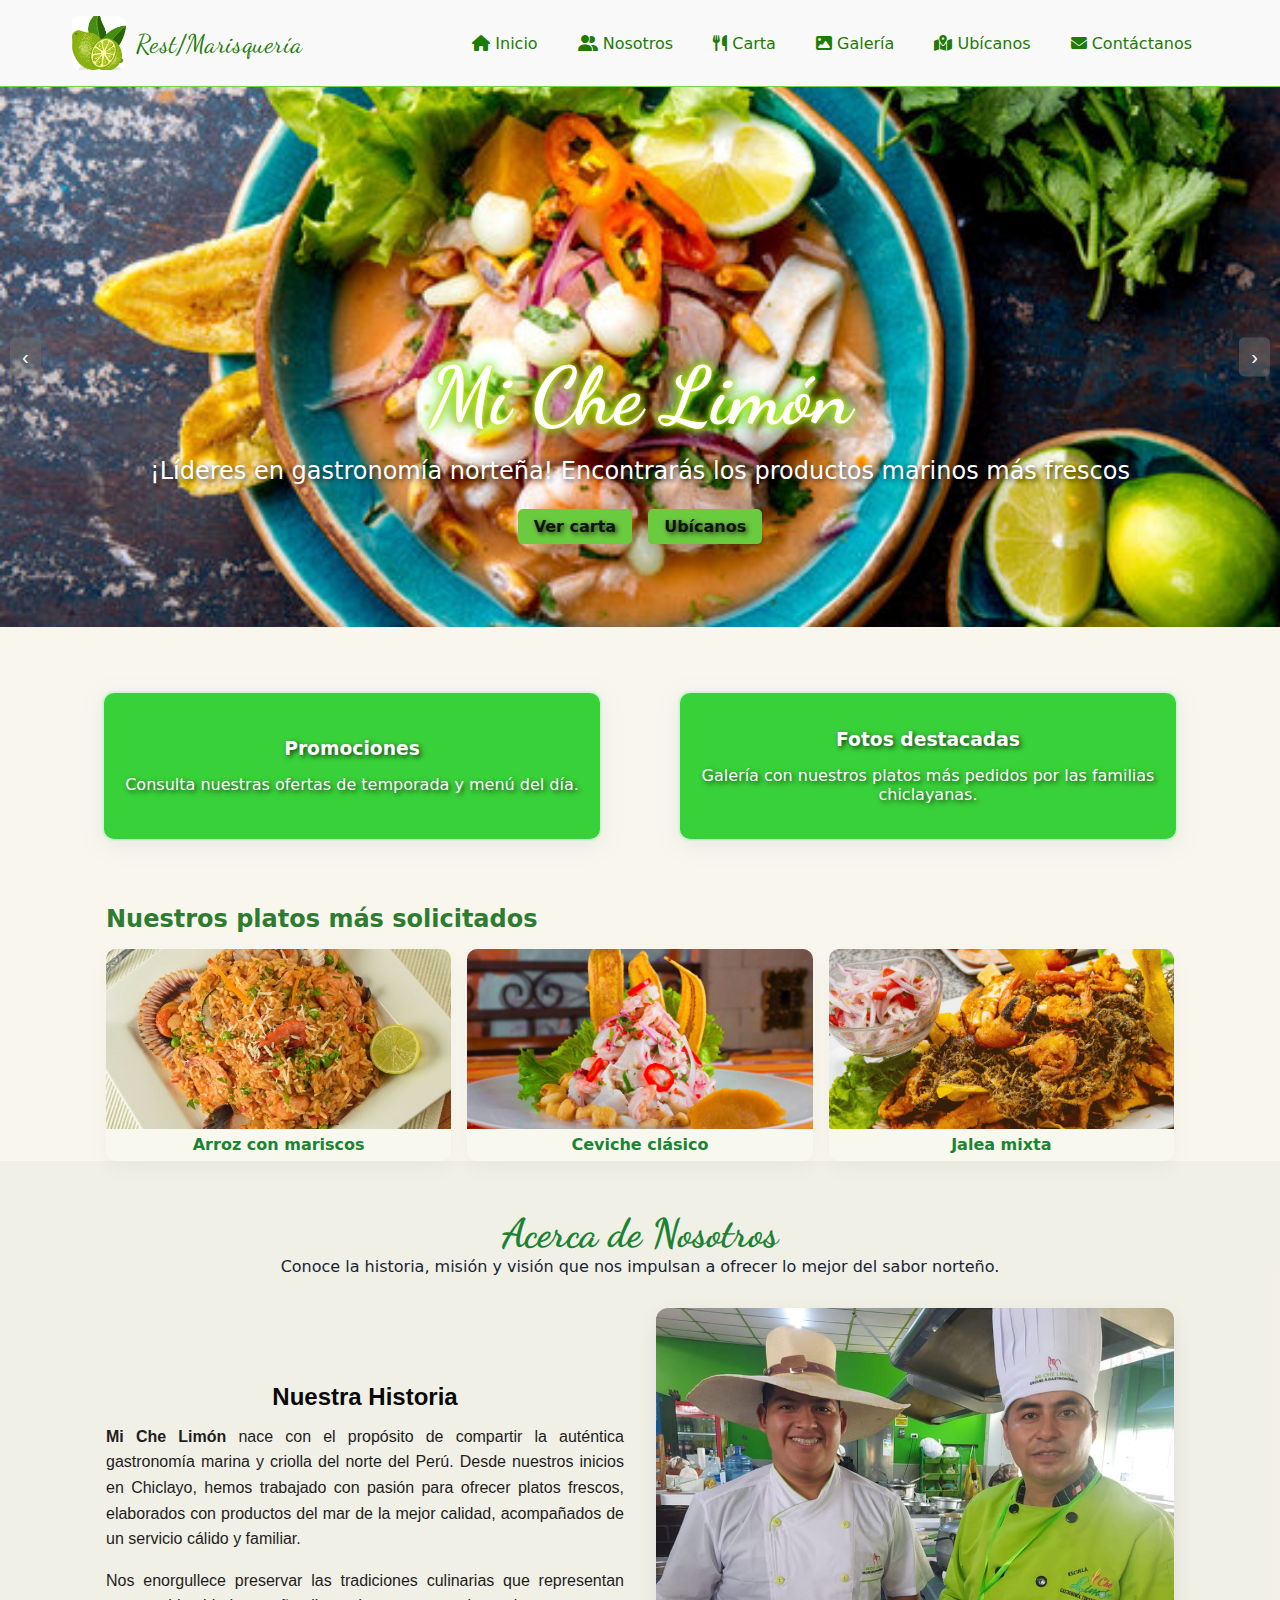
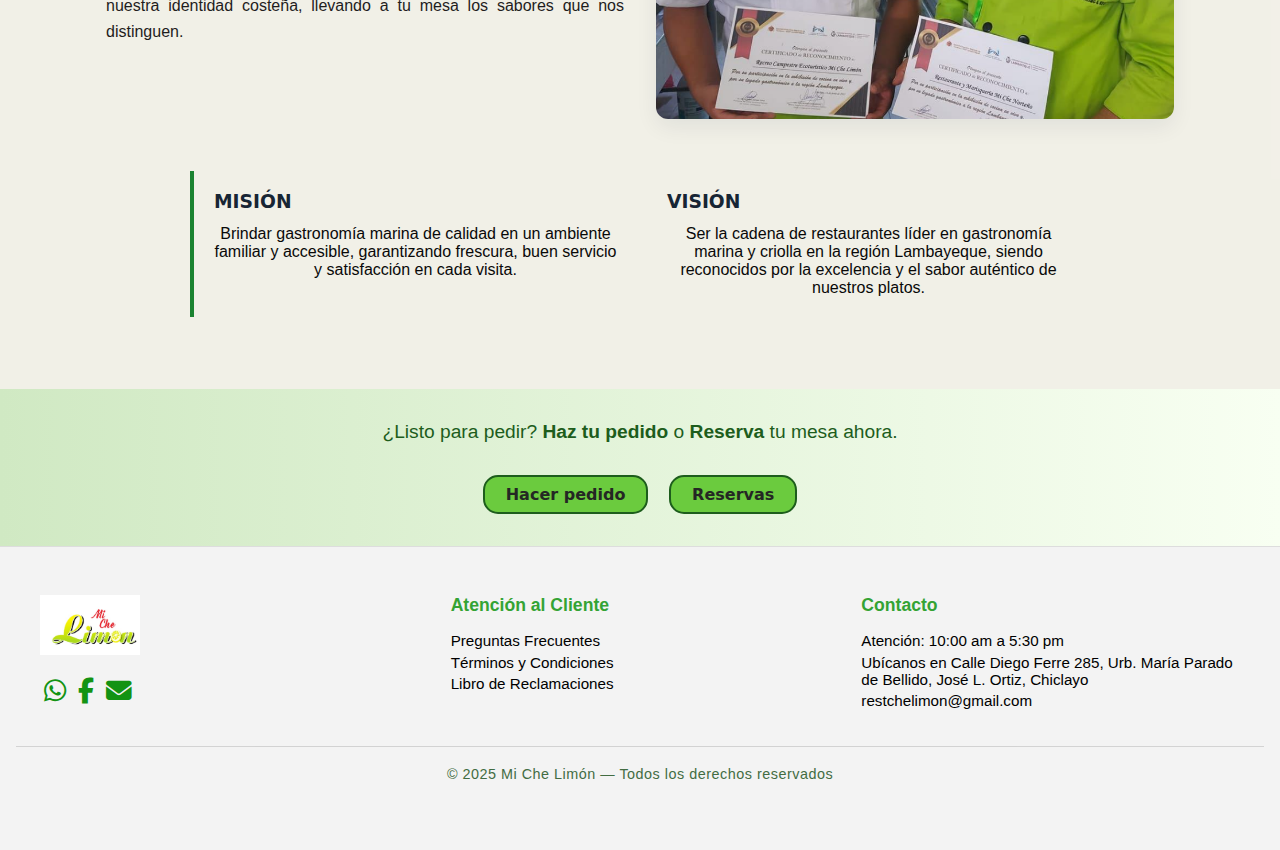
<file: index.html>
<!doctype html>
<html lang="es">
<head>
  <meta charset="utf-8" />
  <meta name="viewport" content="width=device-width,initial-scale=1" />
  <title>Mi Che Limón - Inicio</title>
  <link href="https://fonts.googleapis.com/css2?family=Dancing+Script&display=swap" rel="stylesheet">
  <link rel="stylesheet" href="https://cdnjs.cloudflare.com/ajax/libs/font-awesome/6.5.0/css/all.min.css">
  <link rel="stylesheet" href="style_index.css">
  <link rel="stylesheet" href="nav.css">

</head>
<body>
  <header class="site-header">
    <div class="container header-inner">
      <div class="brand-wrap">
        <a href="index.html" class="brand">
          <img src="img/logo.png" alt="Mi Che Limón logo" class="logo">
          <span class="brand-name">Rest/Marisquería</span>
        </a>
      </div>

      <button class="menu-toggle" id="menuToggle" aria-label="Abrir menú" aria-expanded="false">
      <i class="fa-solid fa-bars"></i>
    </button>

      <nav class="main-nav" id="mainNav">
        <a href="index.html"><i class="fa-solid fa-house"></i> Inicio</a>
        <a href="#nosotros"><i class="fa-solid fa-user-group"></i> Nosotros</a>
        <a href="carta.html"><i class="fa-solid fa-utensils"></i> Carta</a>
        <a href="galeria.html"><i class="fa-solid fa-image"></i> Galería</a>
        <a href="ubicanos.html"><i class="fa-solid fa-map-location-dot"></i> Ubícanos</a>
        <a href="contacto.html"><i class="fa-solid fa-envelope"></i> Contáctanos</a>
      </nav>
    </div>
  </header>

  <main>
    <section class="hero-banner">
    <div class="carousel-info">
    <h1>Mi Che Limón</h1>
    <p>¡Líderes en gastronomía norteña! Encontrarás los productos marinos más frescos</p>

    <div class="info-buttons">
      <a href="carta.html" class="btn">Ver carta</a>
      <a href="ubicanos.html" class="btn">Ubícanos</a>
    </div>
  </div>

  <div class="carrusel">
    <img class="slide active" src="img/hero1.webp">
    <img class="slide" src="img/carrusel2.webp.jpg">
    <img class="slide" src="img/carrusel3.jpg">

    <button class="boton-prev">‹</button>
    <button class="boton-next">›</button>
</div>
</section>


   <section class="features">
  <a href="promociones.html" class="card-link">
    <article class="feature-card">
      <h3>Promociones</h3>
      <p>Consulta nuestras ofertas de temporada y menú del día.</p>
    </article>
  </a>

  <a href="fotos_destacadas.html" class="card-link">
    <article class="feature-card">
      <h3>Fotos destacadas</h3>
      <p>Galería con nuestros platos más pedidos por las familias chiclayanas.</p>
    </article>
  </a>
</section>


    <section class="gallery-preview container">
  <h2>Nuestros platos más solicitados</h2>
  <div class="grid-3">
    <article class="card">
      <img src="img/arrozmariscos.jpg" alt="Plato 1">
      <h4>Arroz con mariscos</h4>
    </article>
    <article class="card">
      <img src="img/plato2.jpg" alt="Plato 2">
      <h4>Ceviche clásico</h4>
    </article>
    <article class="card">
      <img src="img/foto11.jpg" alt="Plato 3">
      <h4>Jalea mixta</h4>
    </article>
  </div>
</section>

<section id="nosotros" class="about-hero">
  <h1>Acerca de Nosotros</h1>
  <p1>Conoce la historia, misión y visión que nos impulsan a ofrecer lo mejor del sabor norteño.</p1>

  <section class="about-content container">
    <div class="about-grid">
      <div class="about-text">
        <h2>Nuestra Historia</h2>
        <p>
          <strong>Mi Che Limón</strong> nace con el propósito de compartir la auténtica gastronomía marina y criolla del norte del Perú.
          Desde nuestros inicios en Chiclayo, hemos trabajado con pasión para ofrecer platos frescos, elaborados con productos del mar
          de la mejor calidad, acompañados de un servicio cálido y familiar.
        </p>
        <p>
          Nos enorgullece preservar las tradiciones culinarias que representan nuestra identidad costeña, llevando a tu mesa
          los sabores que nos distinguen.
        </p>
      </div>
      <div class="about-img">
        <img src="img/historia2.jpg.png" alt="Mi Che Limón">
      </div>
    </div>
  </section>

  <section class="mision-vision">
    <div class="mision">
      <h3>MISIÓN</h3>
      <p>
        Brindar gastronomía marina de calidad en un ambiente familiar y accesible, garantizando frescura, buen servicio y satisfacción en cada visita.
      </p>
    </div>
    <div class="vision">
      <h3>VISIÓN</h3>
      <p>
        Ser la cadena de restaurantes líder en gastronomía marina y criolla en la región Lambayeque, siendo reconocidos por la excelencia y el sabor auténtico de nuestros platos.
      </p>
    </div>
  </section>
</section>

    <section class="cta-strip">
      <div class="container cta-inner">
        <p>¿Listo para pedir? <strong>Haz tu pedido</strong> o <strong>Reserva</strong> tu mesa ahora.</p>
        <div>
          <a href="carta.html" class="btn small btn-outline">Hacer pedido</a>
          <a href="formulario_reservas.html" class="btn small btn-outline">Reservas</a>
        </div>
      </div>
    </section>


  </main>

   <footer class="simple-footer">
  <div class="footer-grid">

    <div class="footer-col">
      <img src="img/logo2.jpg" alt="Mi Che Limón logo" class="col-logo">

      <div class="footer-social">
        <a href="https://api.whatsapp.com/send?phone=51902588583" class="social-icon"><i class="fab fa-whatsapp"></i></a>
        <a href="https://www.facebook.com/RestMicheLimon/" class="social-icon"><i class="fab fa-facebook-f"></i></a>
        <a href="mailto:restchelimon@gmail.com" class="social-icon"><i class="fas fa-envelope"></i></a>
      </div>
    </div>

    <div class="footer-col">
      <p class="footer-item-title">Atención al Cliente</p>
      <a href="preguntas.html" class="footer-item">Preguntas Frecuentes</a>
      <a href="terminos.html" class="footer-item">Términos y Condiciones</a>
      <a href="libro_reclamaciones.html" class="footer-item">Libro de Reclamaciones</a>
    </div>


    <div class="footer-col">
      <p class="footer-item-title">Contacto</p>
      <p class="footer-item">Atención: 10:00 am a 5:30 pm</p>
      <p class="footer-item">Ubícanos en Calle Diego Ferre 285, Urb. María Parado de Bellido, José L. Ortiz, Chiclayo</p>
      <p class="footer-item">restchelimon@gmail.com</p>
    </div>

  </div>

  <div class="footer-bottom">
    © 2025 Mi Che Limón — Todos los derechos reservados
  </div>

   <script src="main.js"></script>
</footer>


   </main>
</body>
</html>
</file>
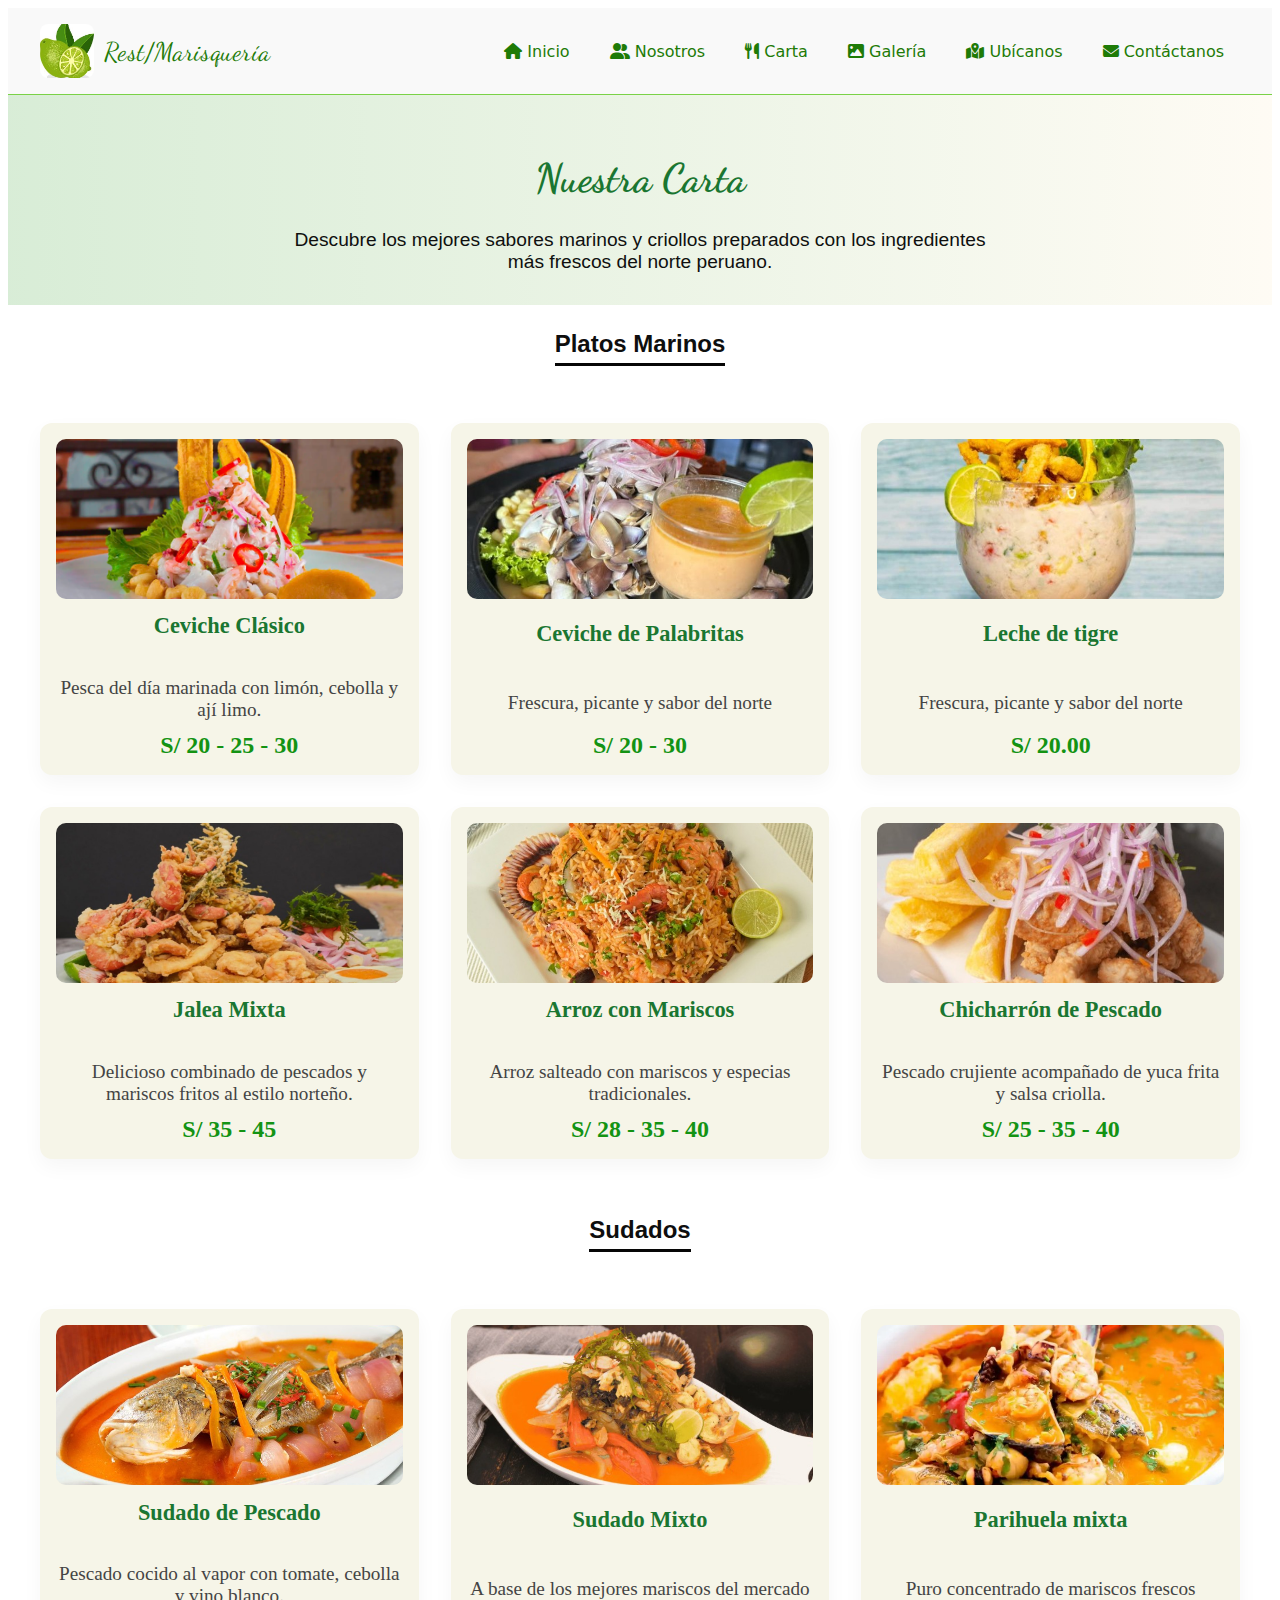
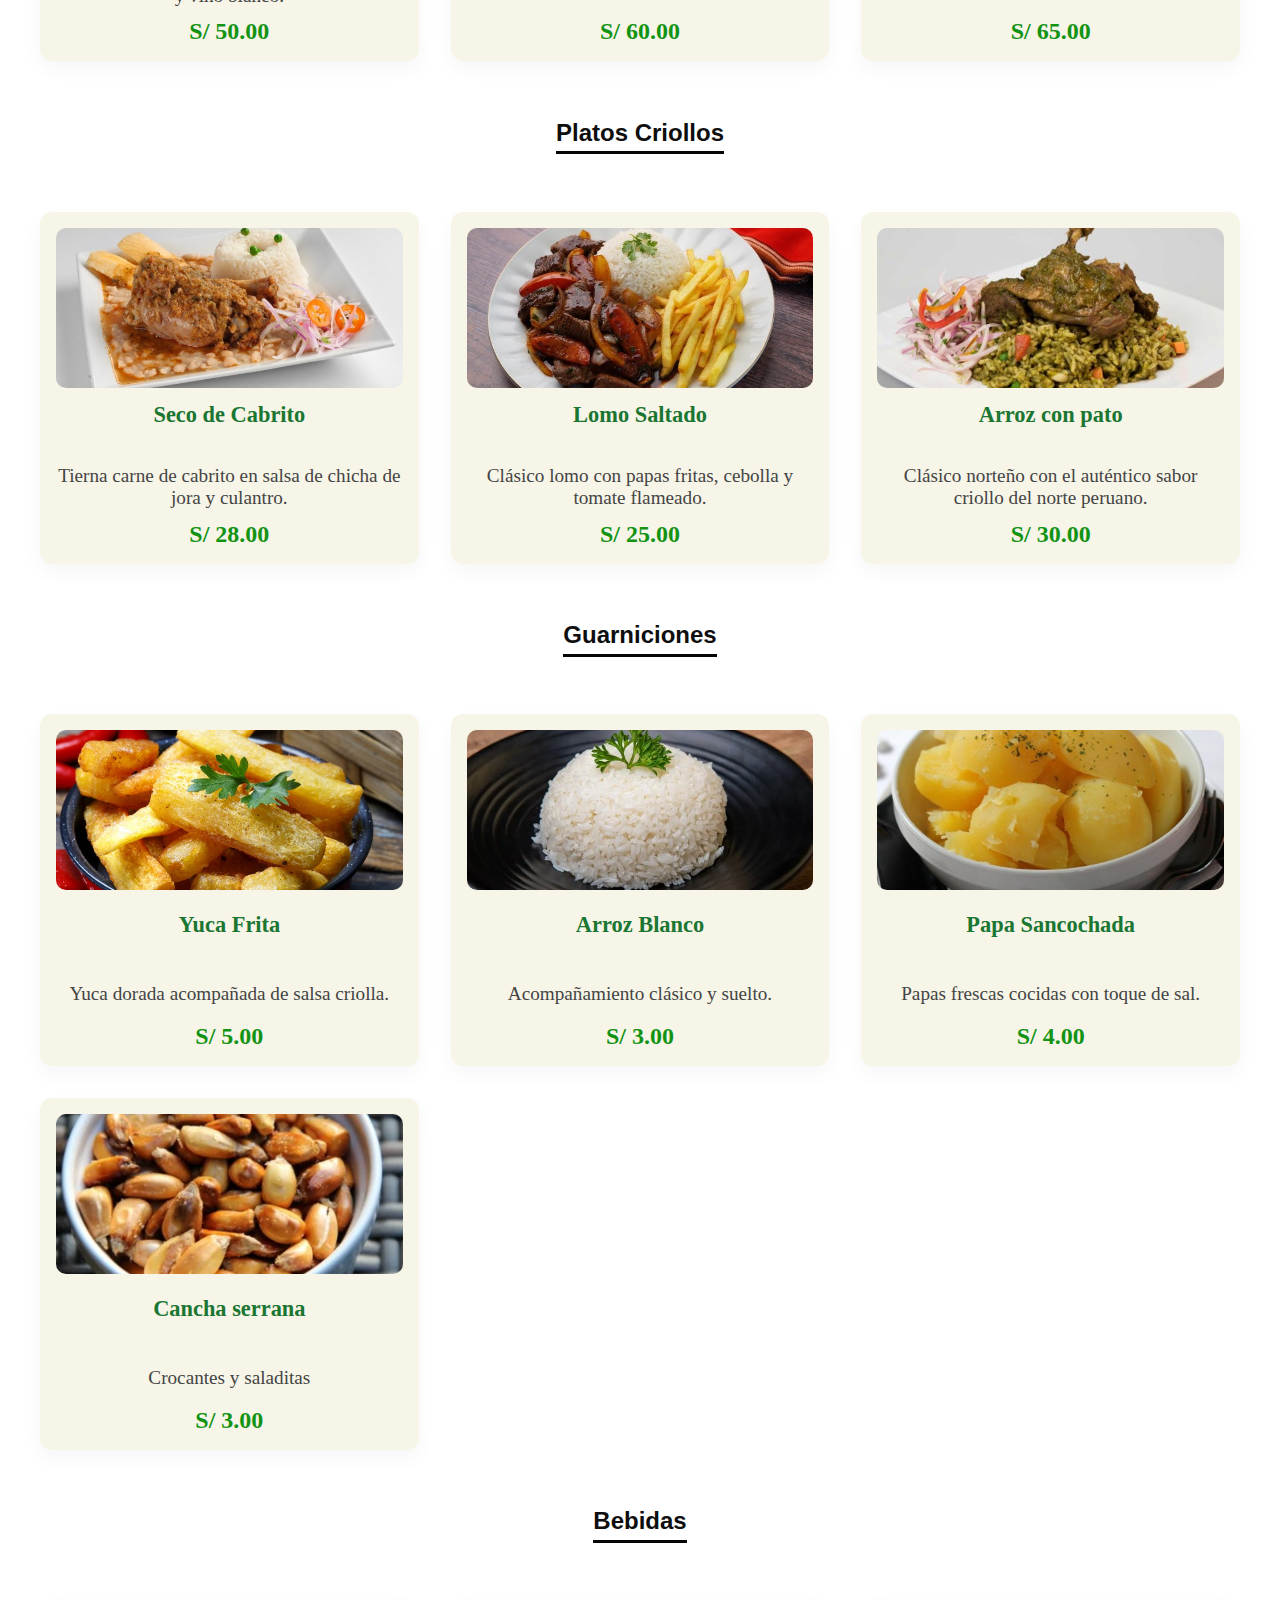
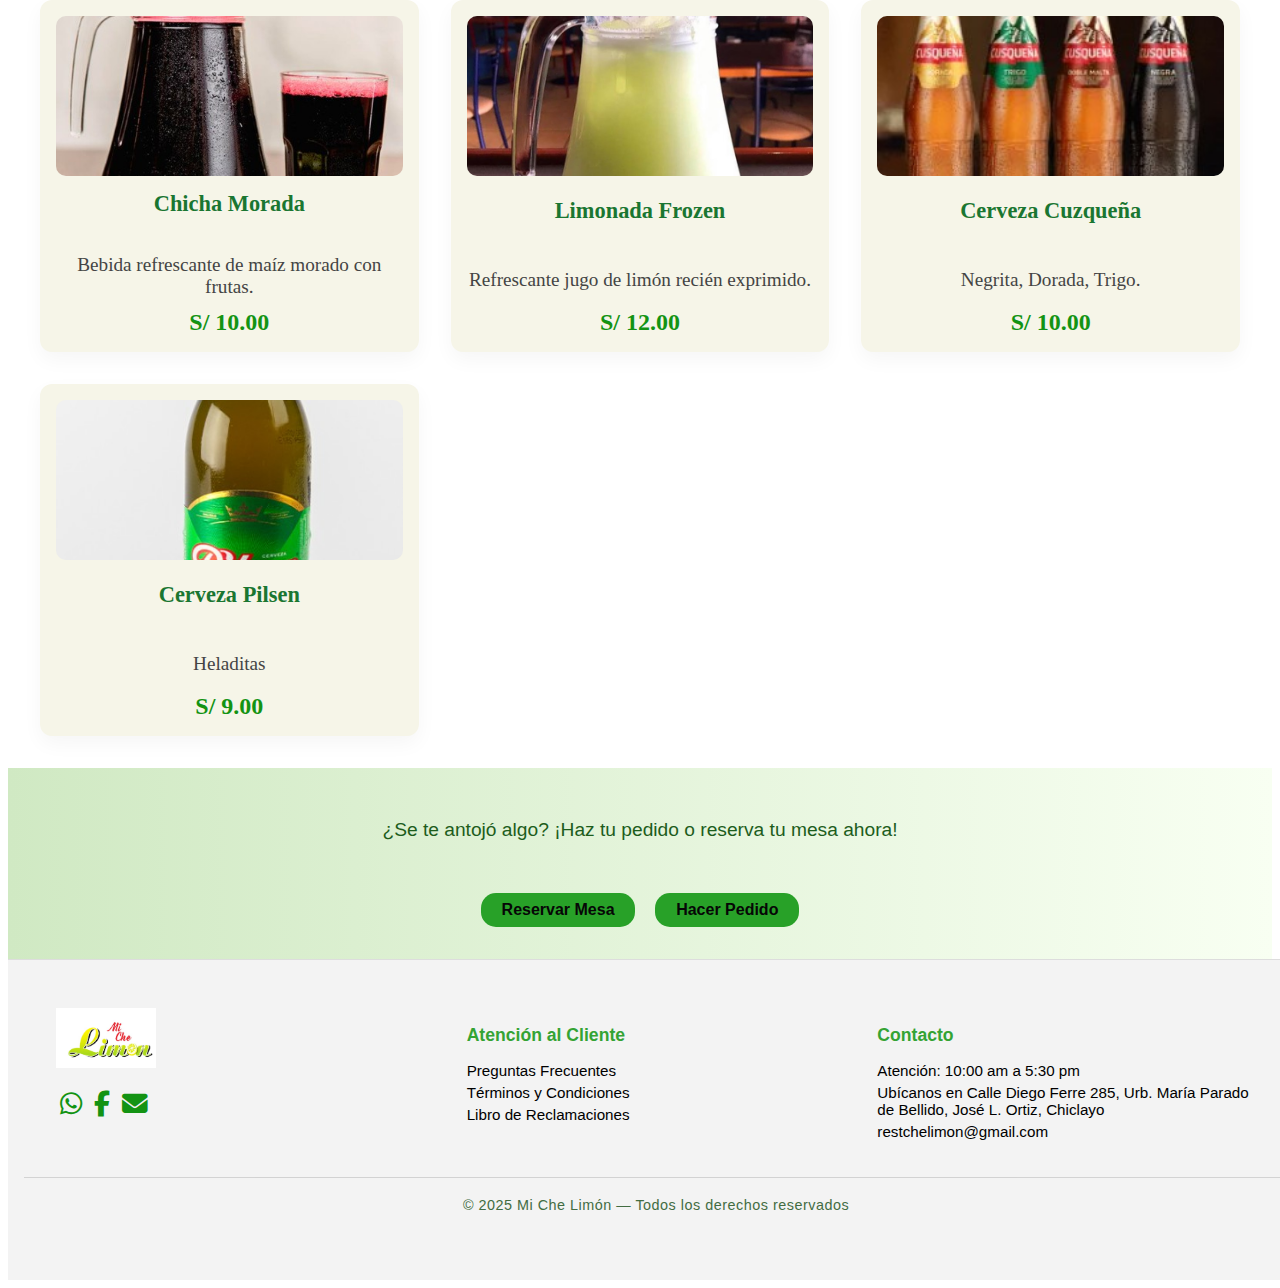
<file: carta.html>
<!doctype html>
<html lang="es">
<head>
  <meta charset="utf-8" />
  <meta name="viewport" content="width=device-width,initial-scale=1" />
  <title>Carta | Mi Che Limón</title>
  <link href="https://fonts.googleapis.com/css2?family=Dancing+Script&display=swap" rel="stylesheet">
  <link rel="stylesheet" href="https://cdnjs.cloudflare.com/ajax/libs/font-awesome/6.5.0/css/all.min.css">
  <link rel="stylesheet" href="style_carta.css">
  <link rel="stylesheet" href="nav.css">
</head>
<body>
  <header class="site-header">
  <div class="container header-inner">

    <div class="brand-wrap">
      <a href="index.html" class="brand">
        <img src="img/logo.png" alt="Mi Che Limón logo" class="logo">
        <span class="brand-name">Rest/Marisquería</span>
      </a>
    </div>

    <nav class="main-nav" id="mainNav">
      <a href="index.html"><i class="fa-solid fa-house"></i> Inicio</a>
      <a href="#nosotros"><i class="fa-solid fa-user-group"></i> Nosotros</a>
      <a href="carta.html"><i class="fa-solid fa-utensils"></i> Carta</a>
      <a href="galeria.html"><i class="fa-solid fa-image"></i> Galería</a>
      <a href="ubicanos.html"><i class="fa-solid fa-map-location-dot"></i> Ubícanos</a>
      <a href="contacto.html"><i class="fa-solid fa-envelope"></i> Contáctanos</a>
    </nav>

    <button class="menu-toggle" id="menuToggle" aria-label="Abrir menú" aria-expanded="false">
      <i class="fa-solid fa-bars"></i>
    </button>

  </div>
</header>
  <main class="menu-page">
    <section class="menu-hero">
      <div class="container">
        <h1>Nuestra Carta</h1>
        <p>Descubre los mejores sabores marinos y criollos preparados con los ingredientes más frescos del norte peruano.</p>
      </div>
    </section>

    <section class="menu-section container">
      <h2>Platos Marinos</h2>
      <div class="menu-grid">
        <div class="menu-item">
          <img src="img/plato2.jpg" alt="Ceviche Clásico">
          <h4>Ceviche Clásico</h4>
          <p>Pesca del día marinada con limón, cebolla y ají limo.</p>
          <span class="price">S/ 20 - 25 - 30</span>
        </div>
        <div class="menu-item">
          <img src="img/palabritas.jpg" alt="Ceviche palabritas">
          <h4>Ceviche de Palabritas</h4>
          <p>Frescura, picante y sabor del norte</p>
          <span class="price">S/ 20 - 30</span>
        </div>
        <div class="menu-item">
          <img src="img/lechetigre.jpg" alt="Ceviche palabritas">
          <h4>Leche de tigre</h4>
          <p>Frescura, picante y sabor del norte</p>
          <span class="price">S/ 20.00</span>
        </div>
        <div class="menu-item">
          <img src="img/jaleamixta.jpg" alt="Jalea Mixta">
          <h4>Jalea Mixta</h4>
          <p>Delicioso combinado de pescados y mariscos fritos al estilo norteño.</p>
          <span class="price">S/ 35 - 45</span>
        </div>
        <div class="menu-item">
          <img src="img/arrozmariscos.jpg" alt="Arroz con Mariscos">
          <h4>Arroz con Mariscos</h4>
          <p>Arroz salteado con mariscos y especias tradicionales.</p>
          <span class="price">S/ 28 - 35 - 40</span>
        </div>
        <div class="menu-item">
          <img src="img/chicharron.jpg" alt="Chicharrón de Pescado">
          <h4>Chicharrón de Pescado</h4>
          <p>Pescado crujiente acompañado de yuca frita y salsa criolla.</p>
          <span class="price">S/ 25 - 35 - 40</span>
        </div>
      </div>
    </section>

    <section class="menu-section container">
      <h2>Sudados</h2>
      <div class="menu-grid">
        <div class="menu-item">
          <img src="img/sudado.jpg" alt="Sudado de Pescado">
          <h4>Sudado de Pescado</h4>
          <p>Pescado cocido al vapor con tomate, cebolla y vino blanco.</p>
          <span class="price">S/ 50.00</span>
        </div>
        <div class="menu-item">
          <img src="img/sudadomariscos.jpg" alt="Sudado de Pescado">
          <h4>Sudado Mixto</h4>
          <p>A base de los mejores mariscos del mercado</p>
          <span class="price">S/ 60.00</span>
        </div>
        <div class="menu-item">
          <img src="img/parihuela.jpg" alt="Parihuela">
          <h4>Parihuela mixta</h4>
          <p>Puro concentrado de mariscos frescos</p>
          <span class="price">S/ 65.00</span>
        </div>
      </div>
    </section>

    <section class="menu-section container">
      <h2>Platos Criollos</h2>
      <div class="menu-grid">
        <div class="menu-item">
          <img src="img/cabrito.jpg" alt="Seco de Cabrito">
          <h4>Seco de Cabrito</h4>
          <p>Tierna carne de cabrito en salsa de chicha de jora y culantro.</p>
          <span class="price">S/ 28.00</span>
        </div>
        <div class="menu-item">
          <img src="img/lomo.jpg" alt="Lomo Saltado">
          <h4>Lomo Saltado</h4>
          <p>Clásico lomo con papas fritas, cebolla y tomate flameado.</p>
          <span class="price">S/ 25.00</span>
        </div>
        <div class="menu-item">
          <img src="img/arrozpato.jpg" alt="Arroz con pato">
          <h4>Arroz con pato</h4>
          <p>Clásico norteño con el auténtico sabor criollo del norte peruano.</p>
          <span class="price">S/ 30.00</span>
        </div>
        
      </div>
    </section>

 
    <section class="menu-section container">
      <h2>Guarniciones</h2>
      <div class="menu-grid">
        <div class="menu-item">
          <img src="img/yucas.jpg" alt="Yuca Frita">
          <h4>Yuca Frita</h4>
          <p>Yuca dorada acompañada de salsa criolla.</p>
          <span class="price">S/ 5.00</span>
        </div>
        <div class="menu-item">
          <img src="img/arrozguarnicion.jpg" alt="Arroz Blanco">
          <h4>Arroz Blanco</h4>
          <p>Acompañamiento clásico y suelto.</p>
          <span class="price">S/ 3.00</span>
        </div>
        <div class="menu-item">
          <img src="img/papa.jpg" alt="Papa Sancochada">
          <h4>Papa Sancochada</h4>
          <p>Papas frescas cocidas con toque de sal.</p>
          <span class="price">S/ 4.00</span>
        </div>
         <div class="menu-item">
          <img src="img/cancha.jpg" alt="Cancha">
          <h4>Cancha serrana</h4>
          <p>Crocantes y saladitas</p>
          <span class="price">S/ 3.00</span>
        </div>
      </div>
    </section>

  
    <section class="menu-section container">
      <h2>Bebidas</h2>
      <div class="menu-grid">
        <div class="menu-item">
          <img src="img/chicha.jpg" alt="Chicha Morada">
          <h4>Chicha Morada</h4>
          <p>Bebida refrescante de maíz morado con frutas.</p>
          <span class="price">S/ 10.00</span>
        </div>
        <div class="menu-item">
          <img src="img/limonada.jpg" alt="Frozen">
          <h4>Limonada Frozen</h4>
          <p>Refrescante jugo de limón recién exprimido.</p>
          <span class="price">S/ 12.00</span>
        </div>
        <div class="menu-item">
          <img src="img/cuzqueña.jpg" alt="Cerveza Artesanal">
          <h4>Cerveza Cuzqueña</h4>
          <p>Negrita, Dorada, Trigo.</p>
          <span class="price">S/ 10.00</span>
        </div>
        <div class="menu-item">
          <img src="img/pilsen.jpg" alt="Cerveza Artesanal">
          <h4>Cerveza Pilsen </h4>
          <p>Heladitas</p>
          <span class="price">S/ 9.00</span>
        </div>
      </div>
    </section>


    <section class="cta-strip">
      <div class="container cta-inner">
        <p>¿Se te antojó algo? ¡Haz tu pedido o reserva tu mesa ahora!</p>
        <div>
          <a href="formulario_reservas.html" class="btn small btn-primary">Reservar Mesa</a>
          <a href="formulario_pedidos.html" class="btn small btn-outline">Hacer Pedido</a>
        </div>
      </div>
    </section>

  </main>

  <footer class="simple-footer">
  <div class="footer-grid">

    <div class="footer-col">
      <img src="img/logo2.jpg" alt="Mi Che Limón logo" class="col-logo">

      <div class="footer-social">
        <a href="https://api.whatsapp.com/send?phone=51902588583" class="social-icon"><i class="fab fa-whatsapp"></i></a>
        <a href="https://www.facebook.com/RestMicheLimon/" class="social-icon"><i class="fab fa-facebook-f"></i></a>
        <a href="mailto:restchelimon@gmail.com" class="social-icon"><i class="fas fa-envelope"></i></a>
      </div>
    </div>

    <div class="footer-col">
      <p class="footer-item-title">Atención al Cliente</p>
      <a href="preguntas.html" class="footer-item">Preguntas Frecuentes</a>
      <a href="terminos.html" class="footer-item">Términos y Condiciones</a>
      <a href="libro_reclamaciones.html" class="footer-item">Libro de Reclamaciones</a>
    </div>


    <div class="footer-col">
      <p class="footer-item-title">Contacto</p>
      <p class="footer-item">Atención: 10:00 am a 5:30 pm</p>
      <p class="footer-item">Ubícanos en Calle Diego Ferre 285, Urb. María Parado de Bellido, José L. Ortiz, Chiclayo</p>
      <p class="footer-item">restchelimon@gmail.com</p>
    </div>

  </div>

     <div class="footer-bottom">
    © 2025 Mi Che Limón — Todos los derechos reservados
    </div>

   <script src="main.js"></script>

</body>
</html>
</file>
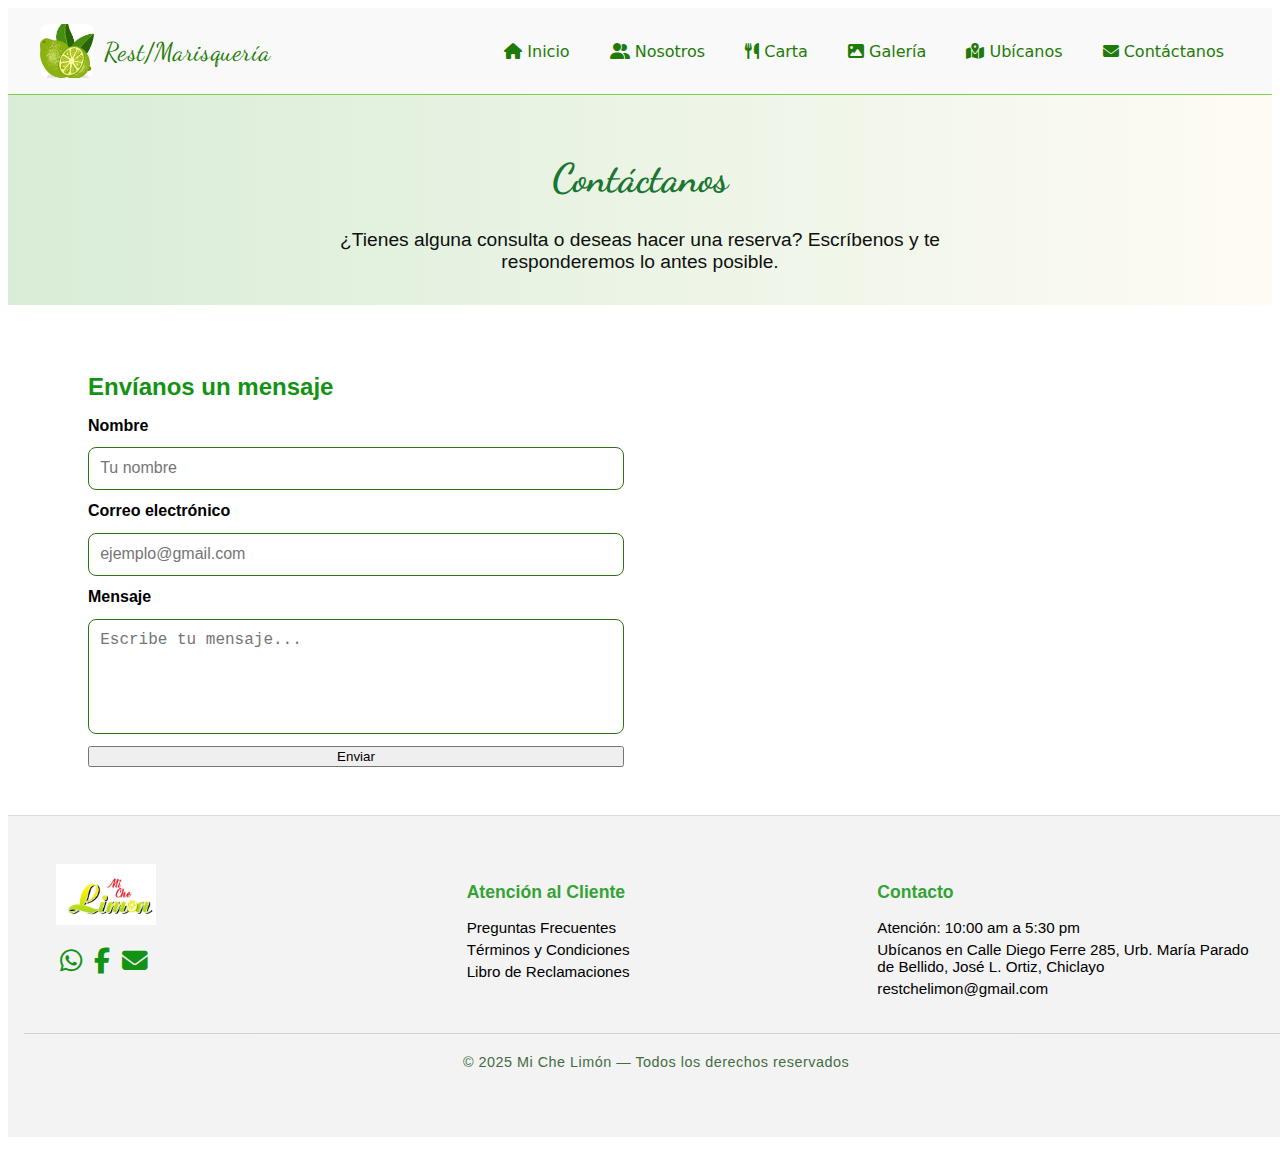
<file: contacto.html>
<!doctype html>
<html lang="es">
<head>
  <meta charset="utf-8" />
  <meta name="viewport" content="width=device-width,initial-scale=1" />
  <title>Contáctanos | Mi Che Limón</title>
  <link href="https://fonts.googleapis.com/css2?family=Dancing+Script&display=swap" rel="stylesheet">
    <link rel="stylesheet" href="https://cdnjs.cloudflare.com/ajax/libs/font-awesome/6.5.0/css/all.min.css">
  <link rel="stylesheet" href="style_contacto.css">
  <link rel="stylesheet" href="nav.css">

</head>
<body>
  <!-- HEADER -->
  <header class="site-header">
    <div class="container header-inner">
      <div class="brand-wrap">
        <a href="index.html" class="brand">
          <img src="img/logo.png" alt="Mi Che Limón logo" class="logo">
          <span class="brand-name">Rest/Marisquería</span>
        </a>
      </div>

    <button class="menu-toggle" id="menuToggle" aria-label="Abrir menú" aria-expanded="false">
      <i class="fa-solid fa-bars"></i>
     </button>

<nav class="main-nav" id="mainNav">
      <a href="index.html"><i class="fa-solid fa-house"></i> Inicio</a>
      <a href="#nosotros"><i class="fa-solid fa-user-group"></i> Nosotros</a>
      <a href="carta.html"><i class="fa-solid fa-utensils"></i> Carta</a>
      <a href="galeria.html"><i class="fa-solid fa-image"></i> Galería</a>
      <a href="ubicanos.html"><i class="fa-solid fa-map-location-dot"></i> Ubícanos</a>
      <a href="contacto.html"><i class="fa-solid fa-envelope"></i> Contáctanos</a>
</nav>
    </div>
  </header>

  <main class="contact-page">

  <section class="contact-hero">
    <div class="container">
      <h1>Contáctanos</h1>
      <p>¿Tienes alguna consulta o deseas hacer una reserva? Escríbenos y te responderemos lo antes posible.</p>
    </div>
  </section>

  <section class="contact-section container">
    <div class="contact-grid">
      <div class="contact-form">
        <h2>Envíanos un mensaje</h2>
        <form id="contactForm">
          <label for="nombre">Nombre</label>
          <input type="text" id="nombre" name="nombre" placeholder="Tu nombre" required>

          <label for="email">Correo electrónico</label>
          <input type="email" id="email" name="email" placeholder="ejemplo@gmail.com" required>

          <label for="mensaje">Mensaje</label>
          <textarea id="mensaje" name="mensaje" rows="5" placeholder="Escribe tu mensaje..." required></textarea>

          <button type="submit" class="btn">Enviar</button>
        </form>

        
         <div id="successMessage" style="display:none; color: green; margin-top: 1rem;">
                  ¡Tu mensaje se ha enviado correctamente!
        </div>
    </div>
  </section>

</main>

<footer class="simple-footer">
  <div class="footer-grid">

    <div class="footer-col">
      <img src="img/logo2.jpg" alt="Mi Che Limón logo" class="col-logo">

      <div class="footer-social">
        <a href="https://api.whatsapp.com/send?phone=51902588583" class="social-icon"><i class="fab fa-whatsapp"></i></a>
        <a href="https://www.facebook.com/RestMicheLimon/" class="social-icon"><i class="fab fa-facebook-f"></i></a>
        <a href="mailto:restchelimon@gmail.com" class="social-icon"><i class="fas fa-envelope"></i></a>
      </div>
    </div>

    <div class="footer-col">
      <p class="footer-item-title">Atención al Cliente</p>
      <a href="preguntas.html" class="footer-item">Preguntas Frecuentes</a>
      <a href="terminos.html" class="footer-item">Términos y Condiciones</a>
      <a href="libro_reclamaciones.html" class="footer-item">Libro de Reclamaciones</a>
    </div>


    <div class="footer-col">
      <p class="footer-item-title">Contacto</p>
      <p class="footer-item">Atención: 10:00 am a 5:30 pm</p>
      <p class="footer-item">Ubícanos en Calle Diego Ferre 285, Urb. María Parado de Bellido, José L. Ortiz, Chiclayo</p>
      <p class="footer-item">restchelimon@gmail.com</p>
    </div>

  </div>

  <div class="footer-bottom">
    © 2025 Mi Che Limón — Todos los derechos reservados
  </div>

   <script src="main.js"></script>
</footer>

</body>
</html>
</file>
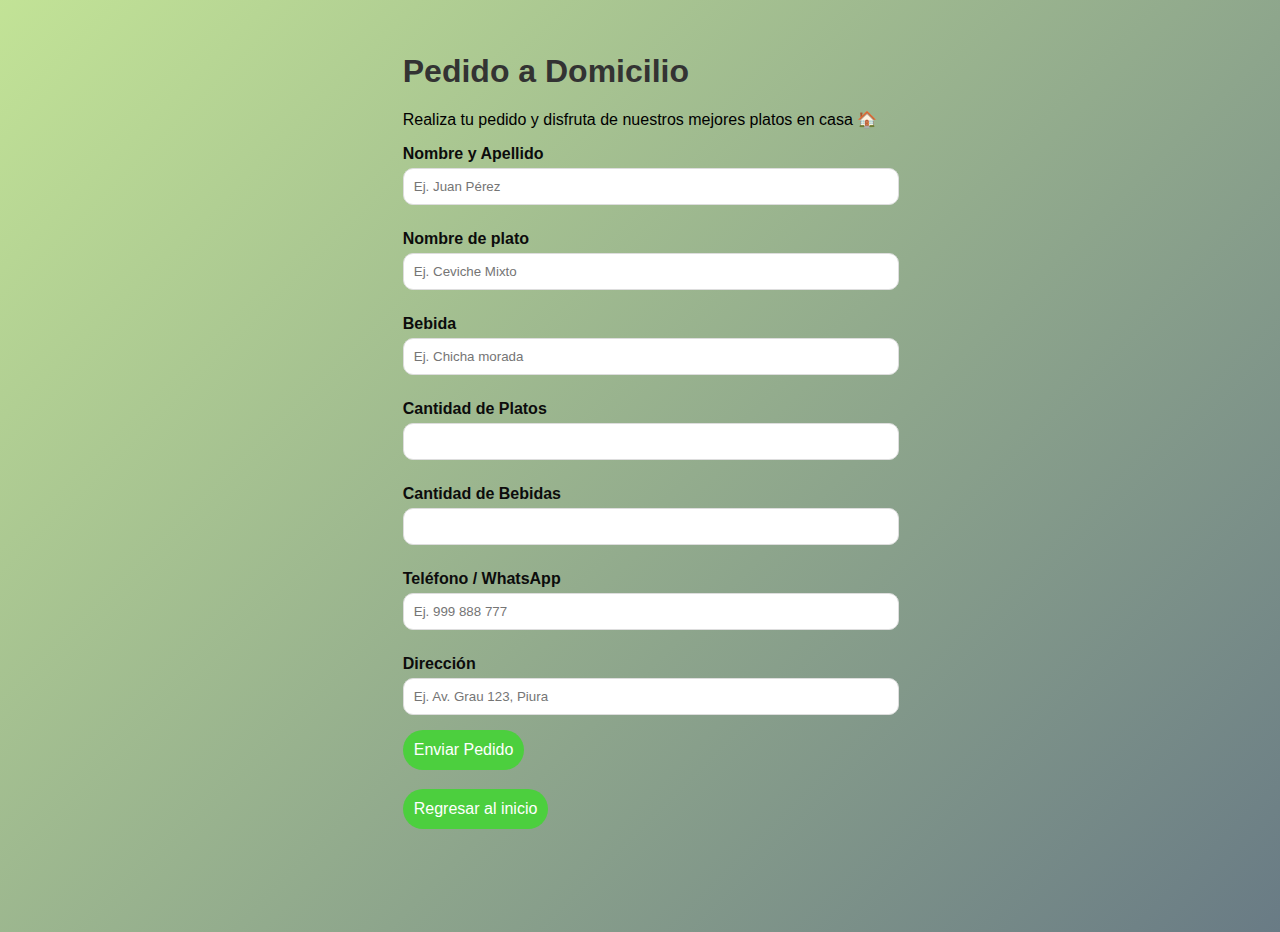
<file: formulario_pedidos.html>
<!DOCTYPE html>
<html lang="es">
<head>
  <meta charset="UTF-8">
  <meta name="viewport" content="width=device-width, initial-scale=1.0">
  <title>Pedido - Mi Che Limón</title>
  <link rel="stylesheet" href="style_formularios.css">
</head>
<body>

  <div class="form-container">
    <h1>Pedido a Domicilio</h1>
    <p>Realiza tu pedido y disfruta de nuestros mejores platos en casa 🏠</p>

    <form action="#" method="post" class="pedido-form">
      <label>Nombre y Apellido</label>
      <input type="text" name="nombre" placeholder="Ej. Juan Pérez" required>

      <label>Nombre de plato</label>
      <input type="text" name="plato" placeholder="Ej. Ceviche Mixto" required>

      <label>Bebida</label>
      <input type="text" name="bebida" placeholder="Ej. Chicha morada" required>

      <label>Cantidad de Platos</label>
      <input type="number" name="cantidad_platos" min="1" required>

      <label>Cantidad de Bebidas</label>
      <input type="number" name="cantidad_bebidas" min="0" required>

      <label>Teléfono / WhatsApp</label>
      <input type="text" name="telefono" placeholder="Ej. 999 888 777" required>

      <label>Dirección</label>
      <input type="text" name="direccion" placeholder="Ej. Av. Grau 123, Piura" required>

      <button type="submit">Enviar Pedido</button>

      <div class="success-msg" id="pedidoSuccess">✅ ¡Pedido registrado con éxito!</div>
     
      <script src="formularios.js"></script>
    
    </form>

    <button onclick="location.href='index.html'">Regresar al inicio</button>
  </div>



</body>
</html>
</file>
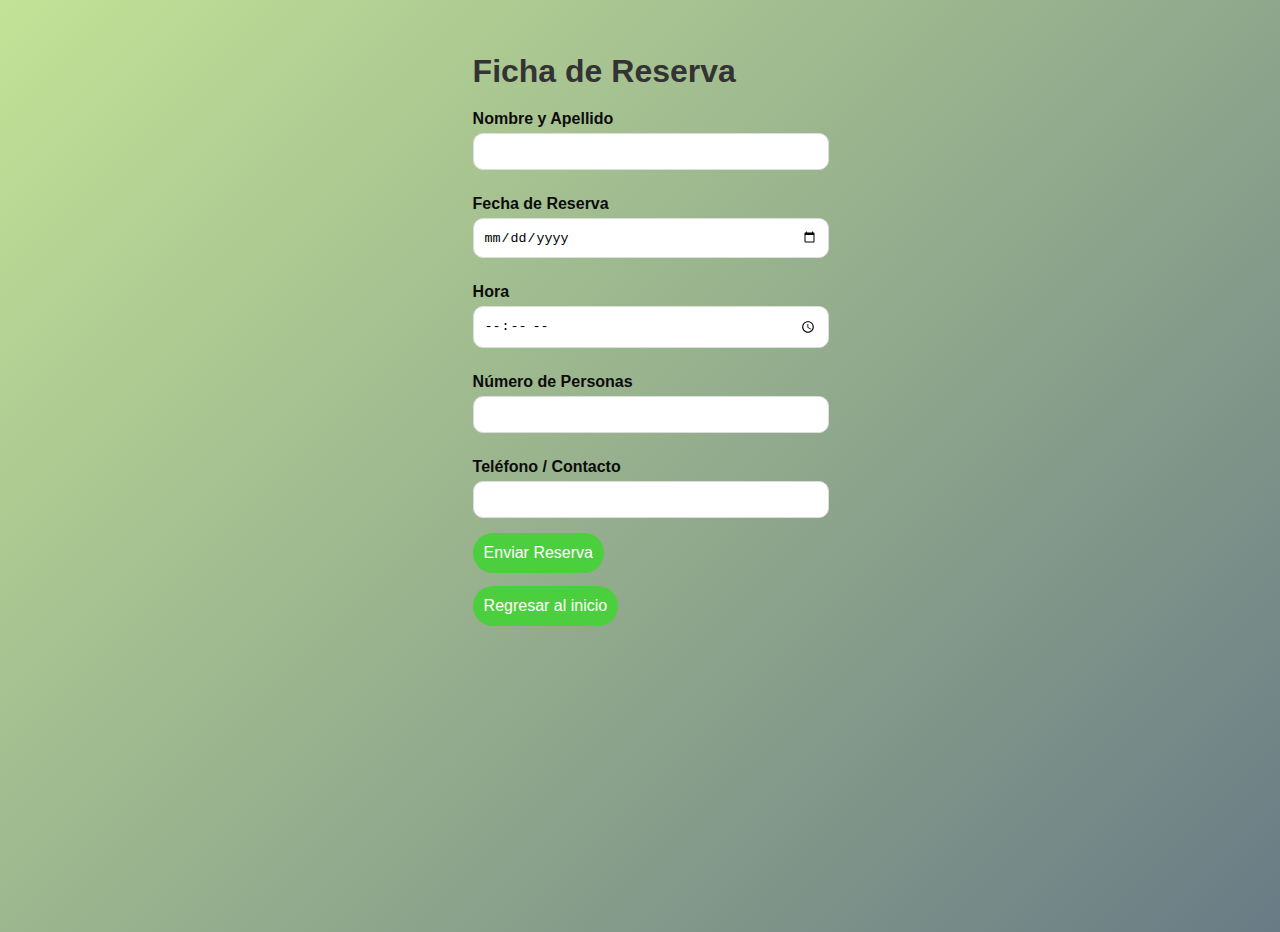
<file: formulario_reservas.html>
<!DOCTYPE html>
<html lang="es">
<head>
  <meta charset="UTF-8">
  <meta name="viewport" content="width=device-width, initial-scale=1.0">
  <link rel="stylesheet" href="style_formularios.css">
  <title>Formulario de Reservas</title>
</head>
<body>
  <div class="form-container">
    <h1>Ficha de Reserva</h1>

    <form action="#" method="post" class="reserva-form">
      
      <label>Nombre y Apellido</label>
      <input type="text" name="nombre" required>

      <label>Fecha de Reserva</label>
      <input type="date" name="fecha" required>

      <label>Hora</label>
      <input type="time" name="hora" required>

      <label>Número de Personas</label>
      <input type="number" name="personas" required>

      <label>Teléfono / Contacto</label>
      <input type="text" name="telefono" required>

      <button type="submit">Enviar Reserva</button>

      <div class="success-msg" id="reservaSuccess">¡Reserva exitosa!</div>
    </form>

    <button onclick="location.href='index.html'">Regresar al inicio</button>

    <script src="formularios.js"></script>

  </div>
</body>
</html>
</file>
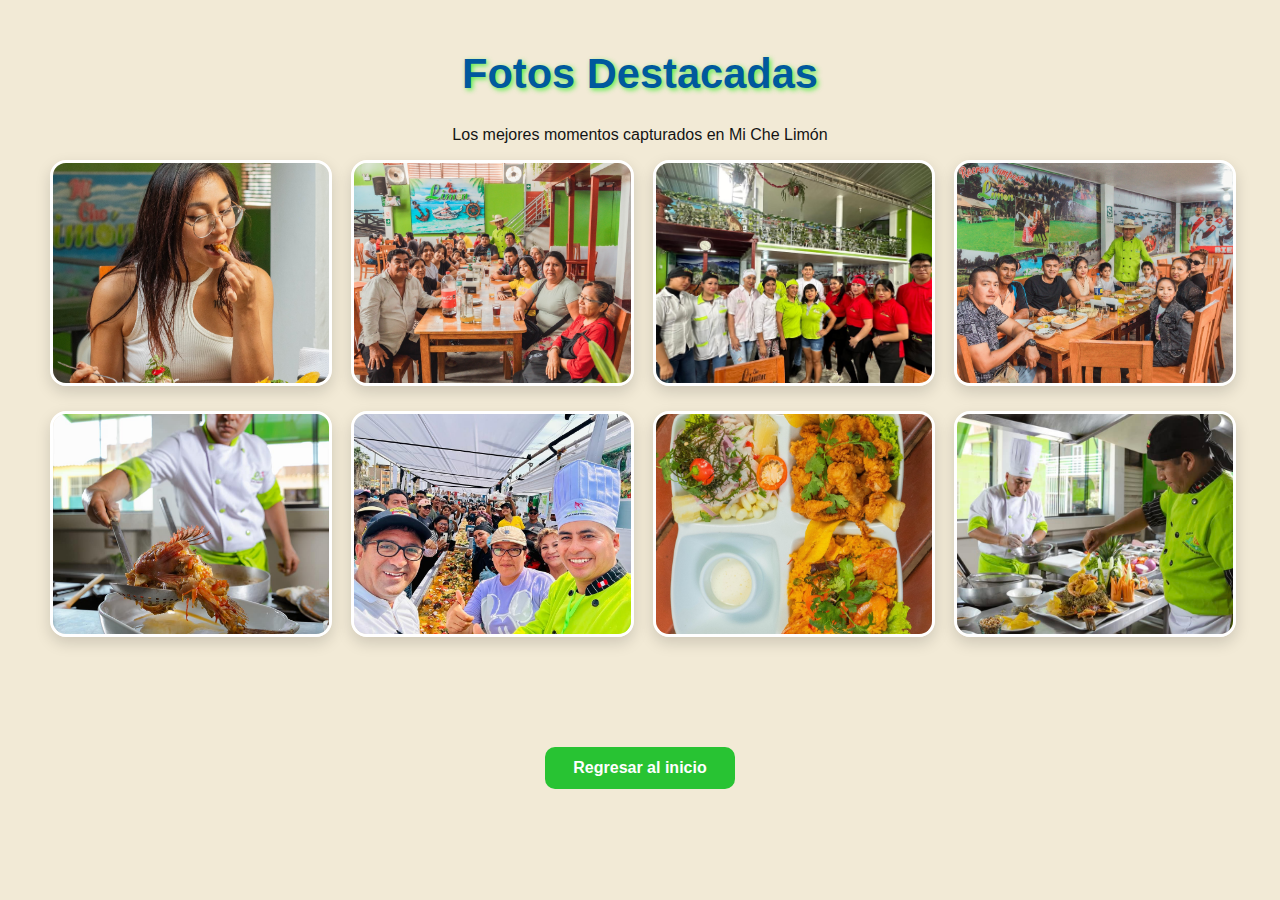
<file: fotos_destacadas.html>
<!DOCTYPE html>
<html lang="es">
<head>
  <meta charset="UTF-8">
  <meta name="viewport" content="width=device-width, initial-scale=1.0">
  <title>Fotos Destacadas</title>
  <style>
    
.fotos-page {
  background: linear-gradient(180deg, #f2ead6);
  font-family: 'Arial, Helvetica', sans-serif;
  color: #131414;
  text-align: center;
  margin: 0;
  padding: 0;
}

/* Título principal */
.fotos-page h1 {
  font-family: 'Arial, Helvetica', sans-serif;
  font-size: 2.6rem;
  color: #00599d;
  text-shadow: 0 2px 4px rgba(0,0,0,0.15);
  margin-top: 50px;
  font-weight: 700;
  text-shadow: 2px 2px 5px rgba(30, 238, 11, 0.7);
}
}

/* Descripción */
.fotos-page p {
  font-size: 1.5rem;
  color: #131414;
  margin-bottom: 40px;
}

/* galeria */
.galeria {
  display: grid;
  grid-template-columns: repeat(auto-fit, minmax(250px, 1fr));
  gap: 25px;
  padding: 0 50px 80px;
  max-width: 1200px;
  margin: 0 auto;
}

.galeria img {
  width: 100%;
  height: 220px;
  object-fit: cover;
  border-radius: 16px;
  box-shadow: 0 6px 15px rgba(0,0,0,0.15);
  border: 3px solid #fff;
  cursor: pointer;
  transition: transform 0.4s ease, box-shadow 0.4s ease;
}

.galeria img:hover {
  transform: scale(1.05);
  box-shadow: 0 10px 25px rgba(0, 96, 128, 0.4);
  border-color: #23282a;
}

/*modal imagen*/
.modal {
  display: none;
  position: fixed;
  z-index: 1000;
  padding-top: 60px;
  left: 0;
  top: 0;
  width: 100%;
  height: 100%;
  overflow: auto;
  background: rgba(0, 0, 0, 0.8);
  backdrop-filter: blur(3px);
}

.modal-contenido {
  margin: auto;
  display: block;
  width: 80%;
  max-width: 700px;
  border-radius: 10px;
  box-shadow: 0 0 20px rgb(139, 208, 21);
  animation: zoom 0.5s;
  
}

@keyframes zoom {
  from {transform: scale(0.8);}
  to {transform: scale(1);}
}

/* Botón de cierre */
.cerrar {
  position: absolute;
  top: 25px;
  right: 40px;
  color: #53d81e;
  font-size: 45px;
  font-weight: bold;
  cursor: pointer;
  transition: color 0.3s;
}

.cerrar:hover {
  color: #45cc43;
}

a {
  display: inline-block;
  background: #28c333;
  color: #fff;
  text-decoration: none;
  font-weight: 600;
  padding: 12px 28px;
  border-radius: 10px;
  margin: 30px auto 60px;
  transition: 0.3s ease, transform 0.3s ease;
}

a:hover {
  background: #47970e;
  transform: scale(1.05);
}
</style>

</head>
<body class="fotos-page">
  <h1>Fotos Destacadas </h1>
  <p>Los mejores momentos capturados en Mi Che Limón</p>
  
  <div class="galeria">
    <img src="img/foto9.jpg" alt="">
    <img src="img/foto10.jpg" alt="">
    <img src="img/foto15.jpg" alt="">
    <img src="img/foto16.jpg" alt="">
    <img src="img/foto12.jpg" alt="">
    <img src="img/foto13.jpg" alt="">
    <img src="img/foto6.jpg" alt="">
    <img src="img/foto14.jpg" alt="">
  </div>
  
  <a href="index.html" class="btn-regresar">Regresar al inicio</a>

  <div id="modal" class="modal">
    <span class="cerrar">&times;</span>
    <img class="modal-contenido" id="imagenAmpliada">
    <p id="caption"></p>
</div>


  <script src="main.js"></script>

  
</body>
</html>
</file>
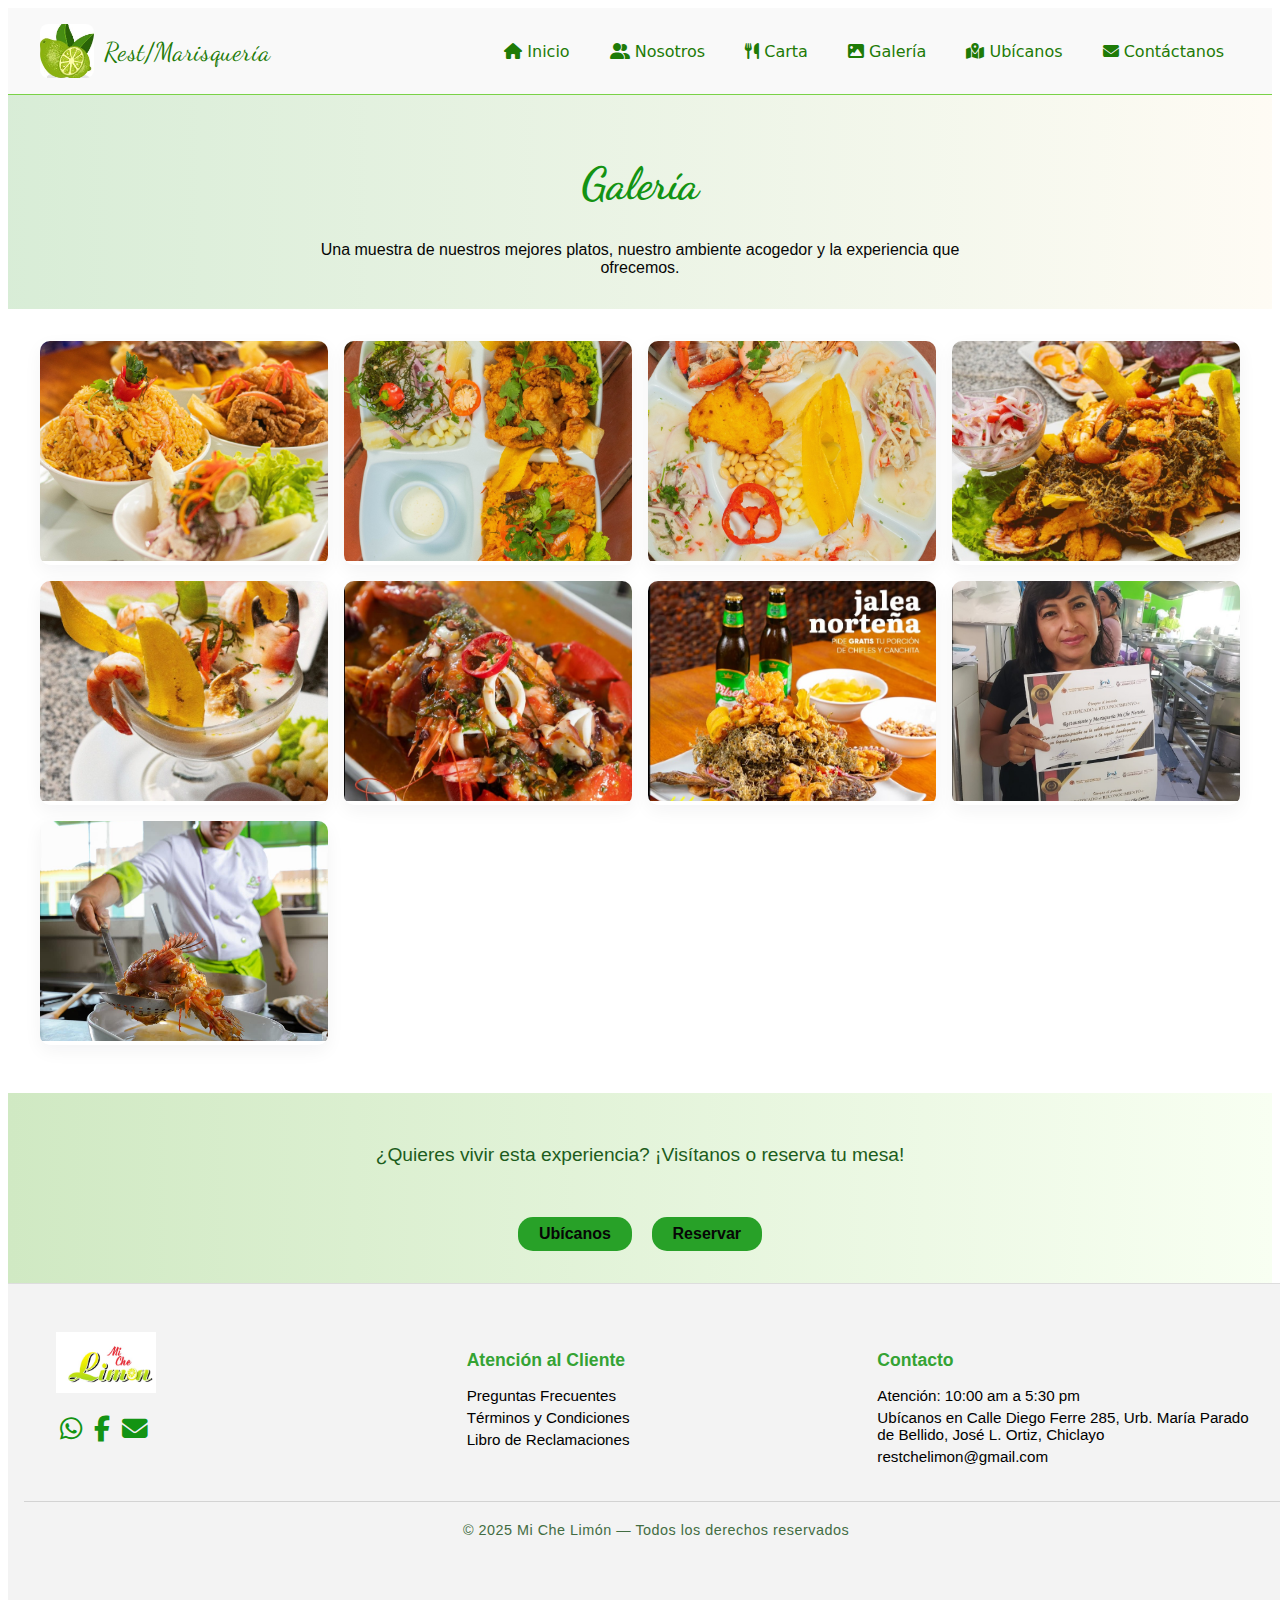
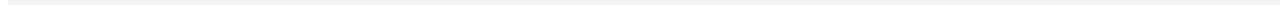
<file: galeria.html>
<!doctype html>
<html lang="es">
<head>
  <meta charset="utf-8" />
  <meta name="viewport" content="width=device-width,initial-scale=1" />
  <title>Galería | Mi Che Limón</title>
  <link href="https://fonts.googleapis.com/css2?family=Dancing+Script&display=swap" rel="stylesheet">
    <link rel="stylesheet" href="https://cdnjs.cloudflare.com/ajax/libs/font-awesome/6.5.0/css/all.min.css">
  <link rel="stylesheet" href="style_galeria.css">
  <link rel="stylesheet" href="nav.css">
</head>
<body>

  <header class="site-header">
    <div class="container header-inner">
      <div class="brand-wrap">
        <a href="index.html" class="brand">
          <img src="img/logo.png" alt="Mi Che Limón logo" class="logo">
          <span class="brand-name">Rest/Marisquería</span>
        </a>
      </div>
    
     <button class="menu-toggle" id="menuToggle" aria-label="Abrir menú" aria-expanded="false">
      <i class="fa-solid fa-bars"></i>
     </button>

<nav class="main-nav" id="mainNav">
      <a href="index.html"><i class="fa-solid fa-house"></i> Inicio</a>
      <a href="#nosotros"><i class="fa-solid fa-user-group"></i> Nosotros</a>
      <a href="carta.html"><i class="fa-solid fa-utensils"></i> Carta</a>
      <a href="galeria.html"><i class="fa-solid fa-image"></i> Galería</a>
      <a href="ubicanos.html"><i class="fa-solid fa-map-location-dot"></i> Ubícanos</a>
      <a href="contacto.html"><i class="fa-solid fa-envelope"></i> Contáctanos</a>
</nav>
    </div>
  </header>

  <main class="gallery-page">

    <section class="gallery-hero">
      <div class="container">
        <h1>Galería</h1>
        <p>Una muestra de nuestros mejores platos, nuestro ambiente acogedor y la experiencia que ofrecemos.</p>
      </div>
    </section>

    <section class="gallery-section container">
      <div class="gallery-grid">
        <div class="gallery-item">
          <img src="img/foto5.jpg" alt="Plato 1">
        </div>
        <div class="gallery-item">
          <img src="img/foto6.jpg" alt="Plato 2">
        </div>
        <div class="gallery-item">
          <img src="img/foto7.jpg" alt="Plato 3">
        </div>
        <div class="gallery-item">
          <img src="img/galeria.jpg" alt="Plato 4">
        </div>
        <div class="gallery-item">
          <img src="img/galeria2.jpg" alt="Plato 5">
        </div>
        <div class="gallery-item">
          <img src="img/galeria3.jpg" alt="Plato 6">
        </div>
        <div class="gallery-item">
          <img src="img/galeria4.jpg" alt="Ambiente del restaurante">
        </div>
        <div class="gallery-item">
          <img src="img/galeria5.jpg" alt="Decoración marina">
        </div>
        <div class="gallery-item">
          <img src="img/foto12.jpg" alt="Clientes disfrutando">
        </div>
      </div>
    </section>

    <section class="cta-strip">
      <div class="container cta-inner">
        <p>¿Quieres vivir esta experiencia? ¡Visítanos o reserva tu mesa!</p>
        <div>
          <a href="ubicanos.html" class="btn small btn-primary">Ubícanos</a>
          <a href="contacto.html" class="btn small btn-outline">Reservar</a>
        </div>
      </div>
    </section>

  </main>

  <footer class="simple-footer">
  <div class="footer-grid">

    <div class="footer-col">
      <img src="img/logo2.jpg" alt="Mi Che Limón logo" class="col-logo">

      <div class="footer-social">
        <a href="https://api.whatsapp.com/send?phone=51902588583" class="social-icon"><i class="fab fa-whatsapp"></i></a>
        <a href="https://www.facebook.com/RestMicheLimon/" class="social-icon"><i class="fab fa-facebook-f"></i></a>
        <a href="mailto:restchelimon@gmail.com" class="social-icon"><i class="fas fa-envelope"></i></a>
      </div>
    </div>

    <div class="footer-col">
      <p class="footer-item-title">Atención al Cliente</p>
      <a href="preguntas.html" class="footer-item">Preguntas Frecuentes</a>
      <a href="terminos.html" class="footer-item">Términos y Condiciones</a>
      <a href="libro_reclamaciones.html" class="footer-item">Libro de Reclamaciones</a>
    </div>


    <div class="footer-col">
      <p class="footer-item-title">Contacto</p>
      <p class="footer-item">Atención: 10:00 am a 5:30 pm</p>
      <p class="footer-item">Ubícanos en Calle Diego Ferre 285, Urb. María Parado de Bellido, José L. Ortiz, Chiclayo</p>
      <p class="footer-item">restchelimon@gmail.com</p>
    </div>

  </div>
  <div class="footer-bottom">
    © 2025 Mi Che Limón — Todos los derechos reservados
  </div>


  <script src="main.js"></script>
</body>

</html>
</file>
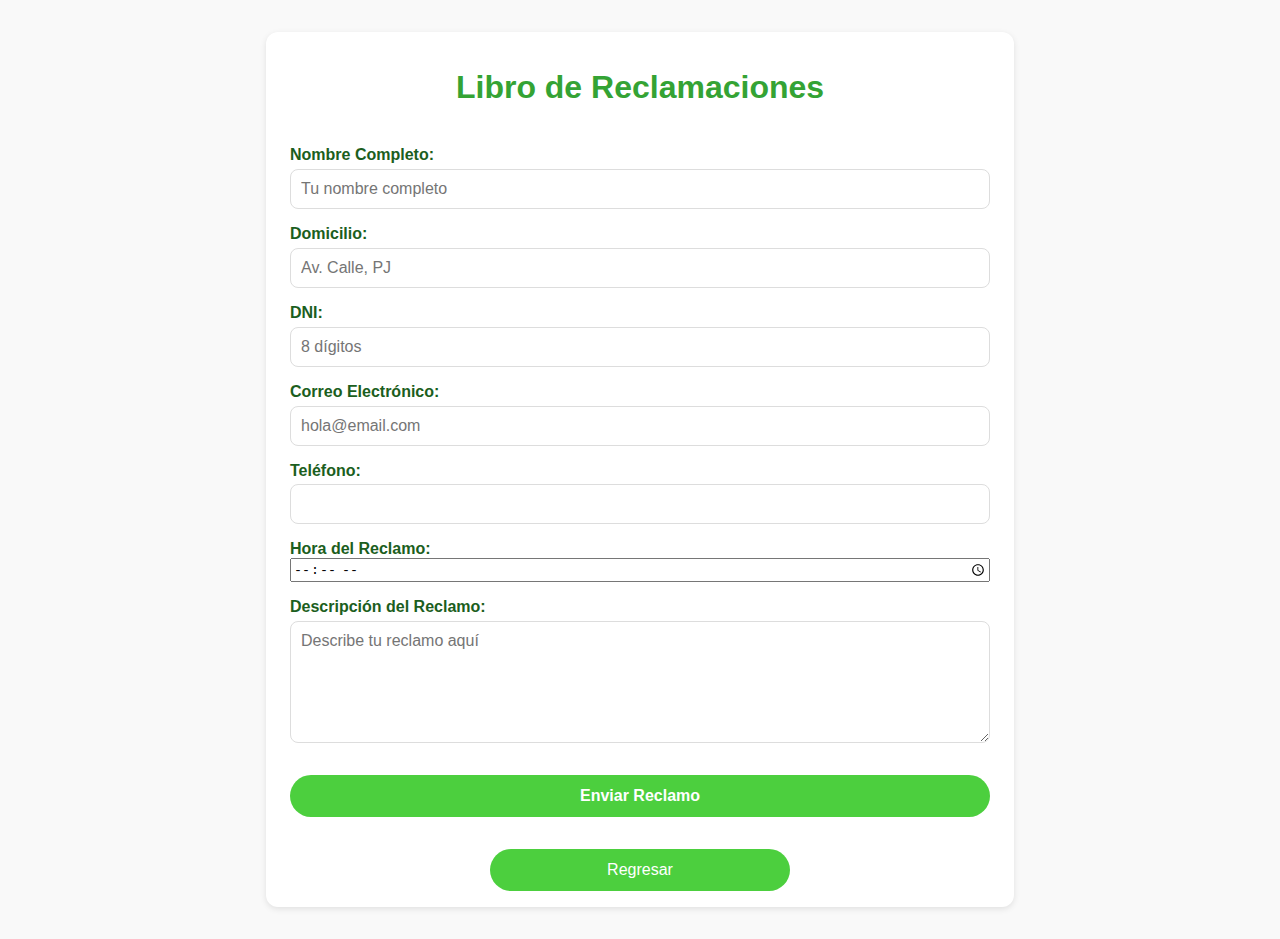
<file: libro_reclamaciones.html>
<!DOCTYPE html>
<html lang="es">
<head>
  <meta charset="UTF-8" />
  <meta name="viewport" content="width=device-width, initial-scale=1" />
  <title>Libro de Reclamaciones</title>
  <style>
    body {
      font-family: Arial, Helvetica, sans-serif;
      background: #f9f9f9;
      margin: 0;
      padding: 0;
      color: #333;
    }

    .container {
      max-width: 700px;
      margin: 2rem auto;
      padding: 1rem 1.5rem;
      background: #fff;
      border-radius: 12px;
      box-shadow: 0 2px 6px rgba(0,0,0,0.1);
    }

    h1 {
      color: #34a334;
      font-size: 2rem;
      margin-bottom: 1.5rem;
      text-align: center;
    }

    form {
      display: flex;
      flex-direction: column;
    }

    label {
      margin-top: 1rem;
      font-weight: bold;
      color: #1b5e20;
    }

    input[type="text"],
    input[type="email"],
    textarea {
      margin-top: 0.3rem;
      padding: 10px;
      border: 1px solid #ddd;
      border-radius: 8px;
      font-size: 1rem;
      resize: vertical;
      font-family: inherit;
    }

    textarea {
      min-height: 100px;
    }

    button.submit-btn {
      margin-top: 2rem;
      padding: 12px 20px;
      background: #4ccf3e;
      border: none;
      color: white;
      font-size: 1rem;
      font-weight: bold;
      border-radius: 50px;
      cursor: pointer;
      transition: background-color 0.3s ease;
    }

    button.submit-btn:hover {
      background: #28af43;
    }

    .btn-regresar {
      background: #4ccf3e;
      color: white;
      border: none;
      padding: 12px 20px;
      border-radius: 50px;
      font-size: 1rem;
      cursor: pointer;
      transition: 0.3s;
      margin-top: 2rem;
      display: block;
      width: 100%;
      max-width: 300px;
      box-sizing: border-box;
      text-align: center;
      margin-left: auto;
      margin-right: auto;
      text-decoration: none;
    }

    .btn-regresar:hover {
      background: #28af43;
    }
    @media (max-width: 480px) {
      .container {
        padding: 1rem;
        margin: 1rem;
      }
      h1 {
        font-size: 1.5rem;
      }
    }
  </style>
</head>
<body>
  <div class="container">
    <h1>Libro de Reclamaciones</h1>
    <form action="#" method="post" onsubmit="return validarFormulario()">
      <label for="nombre">Nombre Completo:</label>
      <input type="text" id="nombre" name="nombre" required placeholder="Tu nombre completo" />

      <label for="domicilio">Domicilio:</label>
      <input type="text" id="domicilio" name="domicilio" placeholder="Av. Calle, PJ" />
 
      <label for="dni">DNI:</label>
      <input type="text" id="dni" name="dni" maxlength="8" placeholder="8 dígitos" />

      <label for="email">Correo Electrónico:</label>
      <input type="email" id="email" name="email" required placeholder="hola@email.com" />

      <label for="telefono">Teléfono:</label>
      <input type="text" id="telefono" name="telefono" maxlength="9"/>

      <label for="hora">Hora del Reclamo:</label>
      <input type="time" id="hora" name="hora"  />

      <label for="reclamo">Descripción del Reclamo:</label>
      <textarea id="reclamo" name="reclamo" required placeholder="Describe tu reclamo aquí"></textarea>

    <button type="submit" class="submit-btn">Enviar Reclamo</button>
    </form>

    <a href="index.html" class="btn-regresar">Regresar</a>
  </div>

  <script>
    function validarFormulario() {
      const nombre = document.getElementById('nombre').value.trim();
      const email = document.getElementById('email').value.trim();
      const reclamo = document.getElementById('reclamo').value.trim();

      if (!nombre || !email || !reclamo) {
        alert('Por favor, completa todos los campos.');
        return false;
      }

      // Validación simple de email
      const regexEmail = /^[^\s@]+@[^\s@]+\.[^\s@]+$/;
      if (!regexEmail.test(email)) {
        alert('Por favor, ingresa un correo electrónico válido.');
        return false;
      }

      alert('Reclamo enviado correctamente. Gracias por contactarnos.');

      return true; 
    }
  </script>
</body>
</html>
</file>
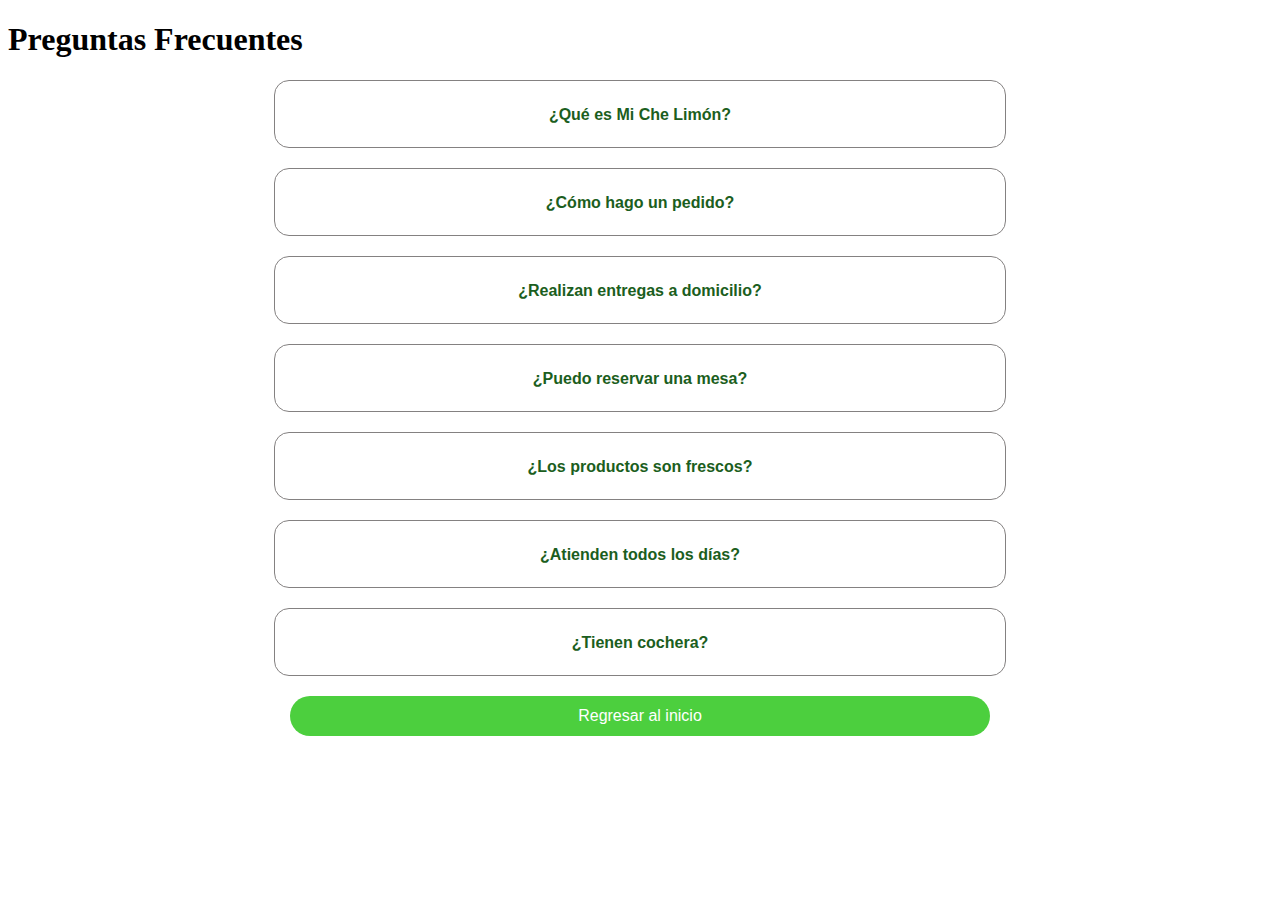
<file: preguntas.html>
<!DOCTYPE html>
<html lang="es">
<head>
  <meta charset="UTF-8">
  <meta name="viewport" content="width=device-width, initial-scale=1.0">
  <title>Preguntas Frecuentes</title>
  <style>
    .faq-item {
      text-align: center;
      margin-bottom: 21px;
      font-family: Arial, Helvetica, sans-serif;
      padding: 15px;
      background: #ffffff;
      border-radius: 15px;
      border: 1px solid #848181;
      cursor: pointer;
      transition: .3s;
      max-width: 700px;  
      margin: 0 auto 20px;

    }

    .faq-item:hover {
      background: #80e25f;
      border-color: #28af43;
    
    }

    .faq-question {
      margin-top: 10px;   
      margin-bottom: 8px;
      font-weight: bold;
      font-size: 1rem;
      color: #1b5e20;
    }

    .faq-answer {
      display: none;
      color: #444;
      line-height: 1.5;
    }

    .faq-item.open .faq-answer {
      display: block;
    }

    .faq-item.open .faq-question {
      color: #0f3e12;
      
    }
    .btn-regresar {
      background: #4ccf3e;
      color: white;
      border: none;
      padding: 11px 20px;
      border-radius: 50px;
      font-size: 1rem;
      cursor: pointer;
      transition: 0.3s;
      margin-top: 20px;
      display: block;
      width: 100%;
      max-width: 700px; 
      margin: 0 auto 20px;
    }

    .btn-regresar:hover {
      background: #28af43;
    }

    @media (max-width: 480px) {
      .faq-item {
        padding: 12px;
      }
      .faq-question {
        font-size: 0.9rem;
      }
      .btn-regresar {
        font-size: 0.9rem;
        padding: 10px 15px;
      }
    }

    /* Pantallas medianas (tablets) */
    @media (min-width: 481px) and (max-width: 767px) {
      .container {
        padding: 2rem 1.5rem;
      }
      .faq-question {
        font-size: 1.05rem;
      }
    }
  </style>
</head>

<body>

  <div class="card">
    <h1>Preguntas Frecuentes</h1>

    <!-- FAQ 1 -->
    <div class="faq-item">
      <div class="faq-question">¿Qué es Mi Che Limón?</div>
      <div class="faq-answer">
       Somos un resturante especializado en pescados y mariscos con muchos años de experiencia en brindar la mejor atención a nuestros comensales.
      </div>
    </div>

    <!-- FAQ 2 -->
    <div class="faq-item">
      <div class="faq-question">¿Cómo hago un pedido?</div>
      <div class="faq-answer">
        En la sección “Pedidos”, completa el formulario con tus datos y tu pedido será procesado.
      </div>
    </div>

    <!-- FAQ 3 -->
    <div class="faq-item">
      <div class="faq-question">¿Realizan entregas a domicilio?</div>
      <div class="faq-answer">
        Sí, hacemos delivery en zonas cercanas al local con un costo adicional según la distancia.
      </div>
    </div>

    <!-- FAQ 4 -->
    <div class="faq-item">
      <div class="faq-question">¿Puedo reservar una mesa?</div>
      <div class="faq-answer">
        Sí, puedes reservar desde la sección “Reservas” indicando la fecha, hora y número de personas.
      </div>
    </div>

    <!-- FAQ 5 -->
    <div class="faq-item">
      <div class="faq-question">¿Los productos son frescos?</div>
      <div class="faq-answer">
        Todos nuestros ingredientes son frescos y de la mejor calidad.
      </div>
    </div>

    <!-- FAQ 6 -->
    <div class="faq-item">
      <div class="faq-question">¿Atienden todos los días?</div>
      <div class="faq-answer">
        Atendemos de Lunes a Domingo, de 10 am hasta 5:30 pm.
      </div>
    </div>

      <!-- FAQ 7 -->
    <div class="faq-item">
      <div class="faq-question">¿Tienen cochera?</div>
      <div class="faq-answer">
        Claro que sí, contamos con un espacio amplio para la comodidad y seguridad de nuestros clientes, totalmente gratuito.
      </div>
    </div>

    <button class="btn-regresar" onclick="location.href='index.html'">Regresar al inicio</button>

  </div>

  <script>
    const items = document.querySelectorAll(".faq-item");

    items.forEach(item => {
      item.addEventListener("click", () => {
        item.classList.toggle("open");
      });
    });
  </script>

</body>
</html>
</file>
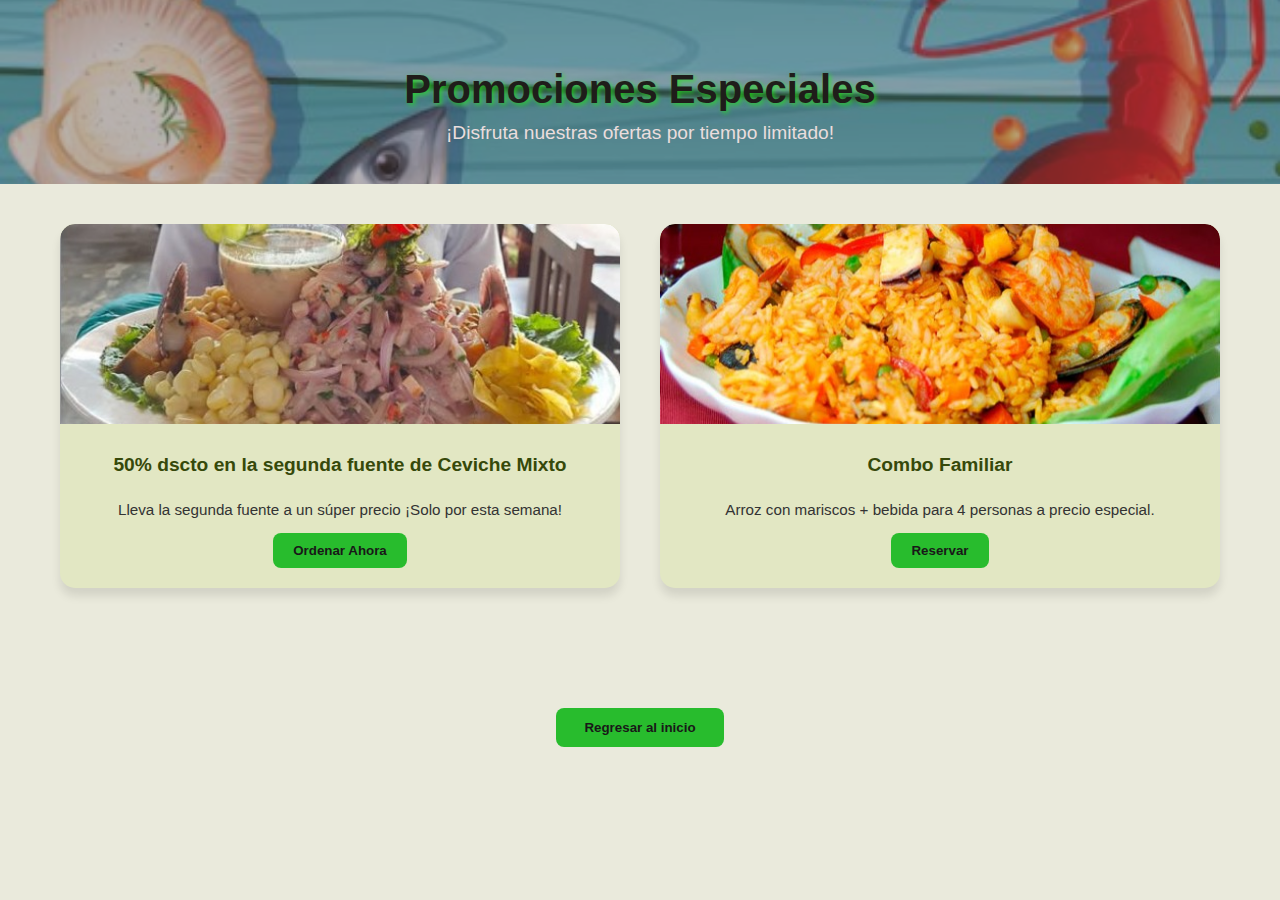
<file: promociones.html>
<!DOCTYPE html>
<html lang="es">
<head>
  <meta charset="UTF-8" />
  <meta name="viewport" content="width=device-width, initial-scale=1" />
  <title>Promociones - Mi Restaurante</title>
  <style>
  
    * {
      box-sizing: border-box;
    }
    body {
      font-family: 'Dancing Script', cursive;
      margin: 0;
      padding: 0;
      background: #eaeadc;
      color: #333;
      overflow-x: hidden;
      text-align: center;
    }
    .promociones {
      position: relative;
      width: 100vw;
      background-image: url('img/promociones.jpg');
      background-position: center center;
      background-repeat: no-repeat;
      background-size: 100%; 
      overflow: hidden;
      margin: 0;
      padding: 0;
    }

    .promociones::before {
      content: "";
      position: absolute;
      inset: 0;
      background: rgba(98, 84, 84, 0.45);
      z-index: 0;
    }
    .promociones-contenido {
      position: relative;
      z-index: 1;
      max-width: 1200px;
      margin: 0 auto;
      padding: 40px 20px;
      text-align: center;
    }

    .promociones-contenido h1 {
      font-family: Arial, Helvetica, sans-serif;
      font-size: 2.5rem;
      color: #1f1d1a;
      margin-bottom: 10px;
      text-shadow: 2px 2px 5px rgba(30, 238, 11, 0.7);
    }

    .promociones-contenido p {
      font-family: Arial, Helvetica, sans-serif;
      font-size: 1.2rem;
      color: #eadddd;
      text-shadow: #333;
      margin: 0;
    }

    .contenedor {
      max-width: 1200px;
      margin: 40px auto;
      display: grid;
      grid-template-columns: repeat(auto-fit, minmax(280px, 1fr));
      gap: 40px;
      padding: 0 20px 50px;
    }

    .promo-card {
      background: rgb(226, 231, 195);
      border-radius: 15px;
      box-shadow: 0 8px 10px rgba(0,0,0,0.1);
      overflow: hidden;
      transition: transform 0.3s ease, box-shadow 0.3s ease;
      font-family: Arial, Helvetica, sans-serif;
      display: flex;
      flex-direction: column;
      height: 100%;
    }

    .promo-card:hover {
      transform: translateY(-8px);
      box-shadow: 0 8px 20px rgba(129, 51, 51, 0.2);
    }

    .promo-card img {
      width: 100%;
      height: 200px;
      object-fit: cover;
      border-top-left-radius: 15px;
      border-top-right-radius: 15px;
      display: block;
    }

    .promo-card .contenido {
      padding: 20px;
      text-align: center;
      flex-grow: 1;
      display: flex;
      flex-direction: column;
      justify-content: space-between;
    }

    .promo-card h3 {
      margin: 10px 0;
      color: #36490a;
      font-size: 1.2rem;
    }

    .promo-card p {
      font-size: 0.95rem;
      margin-bottom: 15px;
      flex-grow: 1;
    }

    .promo-card button {
      background: #28bc2d;
      color: rgb(25, 24, 24);
      border: none;
      padding: 10px 20px;
      border-radius: 8px;
      cursor: pointer;
      font-weight: bold;
      transition: 0.3s;
      align-self: center;
    }

    .promo-card button:hover {
      background: #4cac1c;
    }

    .btn-regresar {
      background: #28bc2d;
      color: rgb(25, 24, 24);
      border: none;
      padding: 12px 28px;
      border-radius: 8px;
      cursor: pointer;
      font-weight: bold;
      margin: 30px auto 60px;
      display: inline-block;
      font-family: Arial, Helvetica, sans-serif;
      transition: 0.3s ease;
      text-decoration: none;
    }

    .btn-regresar:hover {
      background: #4cac1c;
    }
    
    a {
      display: inline-block;
      background: #28c333;
      color: #fff;
      text-decoration: none;
      font-weight: 600;
      padding: 12px 28px;
      border-radius: 10px;
      margin: 30px auto 60px;
      transition: 0.3s ease, transform 0.3s ease;
    }

    a:hover {
      background: #01579b;
      transform: scale(1.05);
    }

    @media (max-width: 992px) {
      .promociones-contenido h1 {
        font-size: 2rem;
      }
      .promociones-contenido p {
        font-size: 1rem;
      }
    }

    @media (max-width: 768px) {
      .promociones-contenido h1 {
        font-size: 1.8rem;
      }
      .promociones-contenido p {
        font-size: 1rem;
      }
    }

    @media (max-width: 480px) {
      .promociones-contenido h1 {
        font-size: 1.6rem;
      }

      .contenedor {
        grid-template-columns: 1fr;
        padding: 0 15px 40px;
        gap: 25px;
      }

      .promo-card img {
        height: 160px;
      }
    }
  </style>
</head>
<body>

  <header>
    <section class="promociones">
      <div class="promociones-contenido">
        <h1>Promociones Especiales</h1>
        <p>¡Disfruta nuestras ofertas por tiempo limitado!</p>
      </div>
    </section>
  </header>

  <main class="contenedor">
    <div class="promo-card">
      <img src="img/cevichemixto.jpg" alt="Ceviche promocional" />
      <div class="contenido">
        <h3>50% dscto en la segunda fuente de Ceviche Mixto</h3>
        <p>Lleva la segunda fuente a un súper precio ¡Solo por esta semana!</p>
        <button onclick="location.href='formulario_pedidos.html'">Ordenar Ahora</button>
      </div>
    </div>

    <div class="promo-card">
      <img src="img/arroz.jpg" alt="Arroz con mariscos" />
      <div class="contenido">
        <h3>Combo Familiar</h3>
        <p>Arroz con mariscos + bebida para 4 personas a precio especial.</p>
        <button onclick="location.href='formulario_reservas.html'">Reservar</button>
      </div>
    </div>
  </main>

  <button class="btn-regresar" onclick="location.href='index.html'">Regresar al inicio</button>

</body>
</html>

</html>
</file>
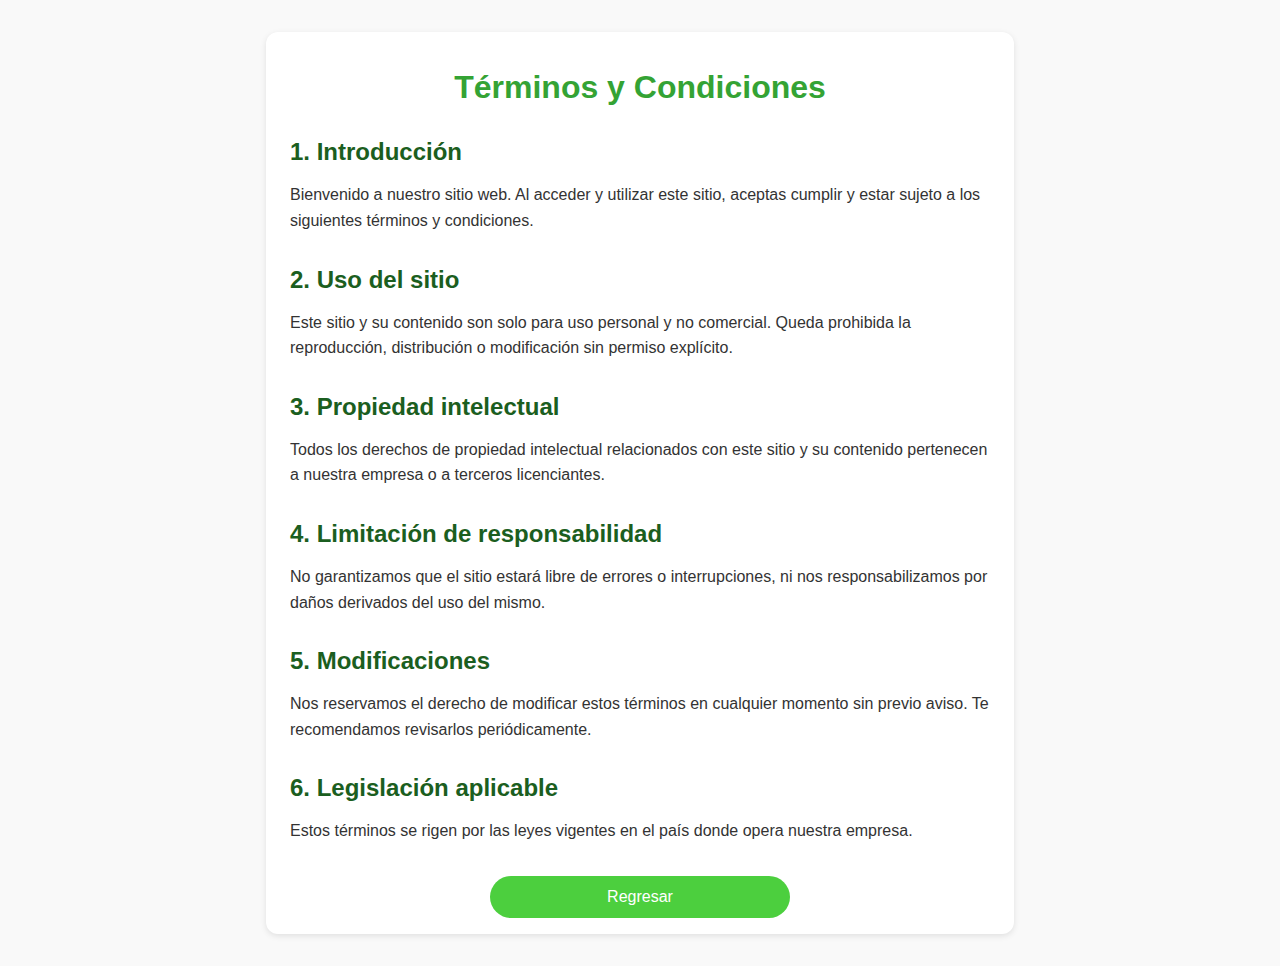
<file: terminos.html>
<!DOCTYPE html>
<html lang="es">
<head>
  <meta charset="UTF-8" />
  <meta name="viewport" content="width=device-width, initial-scale=1" />
  <title>Términos y Condiciones</title>
  <style>
    body {
      font-family: Arial, Helvetica, sans-serif;
      background: #f9f9f9;
      margin: 0;
      padding: 0;
      color: #333;
    }

    .container {
      max-width: 700px;
      margin: 2rem auto;
      padding: 1rem 1.5rem;
      background: #fff;
      border-radius: 12px;
      box-shadow: 0 2px 6px rgba(0,0,0,0.1);
    }

    h1 {
      color: #34a334;
      font-size: 2rem;
      margin-bottom: 1.5rem;
      text-align: center;
    }

    h2 {
      color: #1b5e20;
      margin-top: 2rem;
      margin-bottom: 0.8rem;
    }

    p {
      line-height: 1.6;
      margin-bottom: 1rem;
    }

    ul {
      margin-left: 1.5rem;
      margin-bottom: 1rem;
    }

    ul li {
      margin-bottom: 0.5rem;
    }

    /* Botón regresar */
    .btn-regresar {
      background: #4ccf3e;
      color: white;
      border: none;
      padding: 12px 20px;
      border-radius: 50px;
      font-size: 1rem;
      cursor: pointer;
      transition: 0.3s;
      margin-top: 2rem;
      display: block;
      width: 100%;
      max-width: 300px;
      box-sizing: border-box;
      text-align: center;
      margin-left: auto;
      margin-right: auto;
      text-decoration: none;
    }

    .btn-regresar:hover {
      background: #28af43;
    }

    /* Responsive */
    @media (max-width: 480px) {
      .container {
        padding: 1rem;
        margin: 1rem;
      }
      h1 {
        font-size: 1.5rem;
      }
    }
  </style>
</head>
<body>
  <div class="container">
    <h1>Términos y Condiciones</h1>

    <h2>1. Introducción</h2>
    <p>
      Bienvenido a nuestro sitio web. Al acceder y utilizar este sitio, aceptas cumplir y estar sujeto a los siguientes términos y condiciones.
    </p>

    <h2>2. Uso del sitio</h2>
    <p>
      Este sitio y su contenido son solo para uso personal y no comercial. Queda prohibida la reproducción, distribución o modificación sin permiso explícito.
    </p>

    <h2>3. Propiedad intelectual</h2>
    <p>
      Todos los derechos de propiedad intelectual relacionados con este sitio y su contenido pertenecen a nuestra empresa o a terceros licenciantes.
    </p>

    <h2>4. Limitación de responsabilidad</h2>
    <p>
      No garantizamos que el sitio estará libre de errores o interrupciones, ni nos responsabilizamos por daños derivados del uso del mismo.
    </p>

    <h2>5. Modificaciones</h2>
    <p>
      Nos reservamos el derecho de modificar estos términos en cualquier momento sin previo aviso. Te recomendamos revisarlos periódicamente.
    </p>

    <h2>6. Legislación aplicable</h2>
    <p>
      Estos términos se rigen por las leyes vigentes en el país donde opera nuestra empresa.
    </p>

    <a href="index.html" class="btn-regresar">Regresar</a>
  </div>
</body>
</html>
</file>
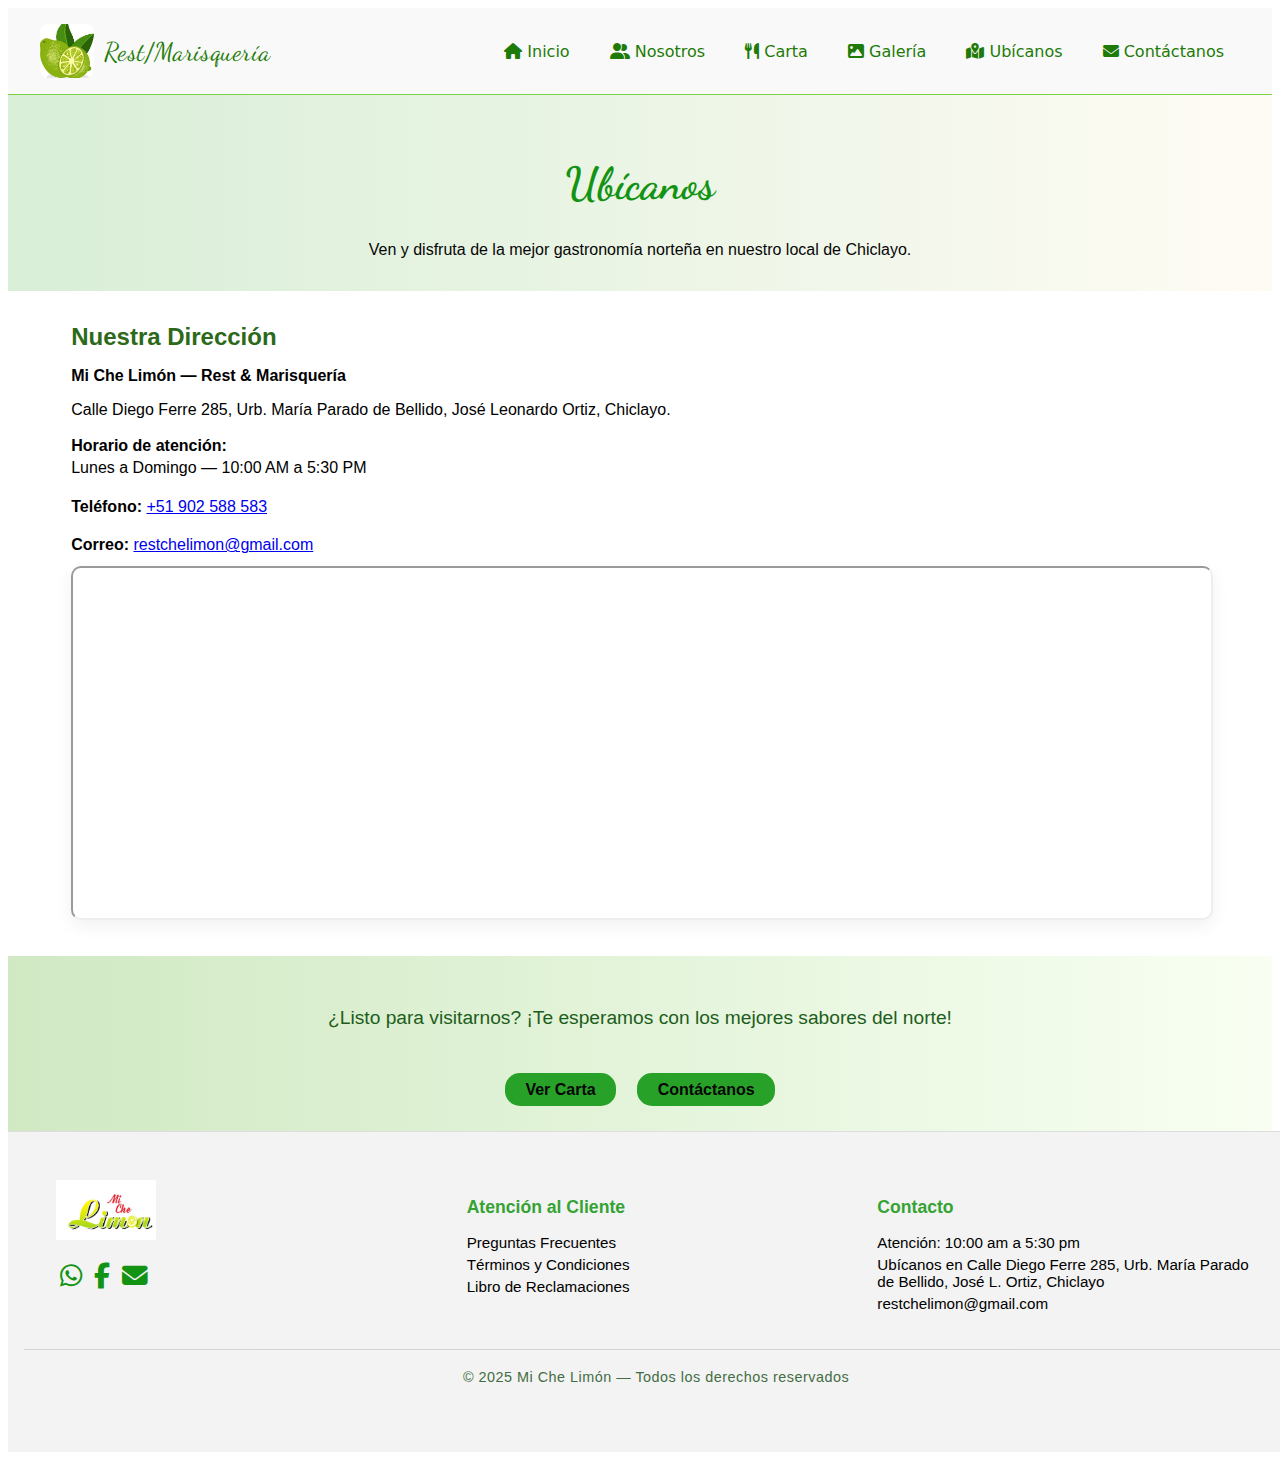
<file: ubicanos.html>
<!doctype html>
<html lang="es">
<head>
  <meta charset="utf-8" />
  <meta name="viewport" content="width=device-width,initial-scale=1" />
  <title>Ubícanos | Mi Che Limón</title>
  <link href="https://fonts.googleapis.com/css2?family=Dancing+Script&display=swap" rel="stylesheet">
    <link rel="stylesheet" href="https://cdnjs.cloudflare.com/ajax/libs/font-awesome/6.5.0/css/all.min.css">
  <link rel="stylesheet" href="style_ubicanos.css">
  <link rel="stylesheet" href="nav.css">

</head>
<body>
  <header class="site-header">
    <div class="container header-inner">
      <div class="brand-wrap">
        <a href="index.html" class="brand">
          <img src="img/logo.png" alt="Mi Che Limón logo" class="logo">
          <span class="brand-name">Rest/Marisquería</span>
        </a>
      </div>

    <button class="menu-toggle" id="menuToggle" aria-label="Abrir menú" aria-expanded="false">
  <i class="fa-solid fa-bars"></i>
</button>

<nav class="main-nav" id="mainNav">
      <a href="index.html"><i class="fa-solid fa-house"></i> Inicio</a>
      <a href="#nosotros"><i class="fa-solid fa-user-group"></i> Nosotros</a>
      <a href="carta.html"><i class="fa-solid fa-utensils"></i> Carta</a>
      <a href="galeria.html"><i class="fa-solid fa-image"></i> Galería</a>
      <a href="ubicanos.html"><i class="fa-solid fa-map-location-dot"></i> Ubícanos</a>
      <a href="contacto.html"><i class="fa-solid fa-envelope"></i> Contáctanos</a>
</nav>
    </div>
  </header>

  <main class="location-page">

    <section class="location-hero">
      <div class="container">
        <h1>Ubícanos</h1>
        <p>Ven y disfruta de la mejor gastronomía norteña en nuestro local de Chiclayo.</p>
      </div>
    </section>

    <section class="location-info container">
      <div class="location-grid">
        <div class="location-text">
          <h2>Nuestra Dirección</h2>
          <p><strong>Mi Che Limón — Rest & Marisquería</strong></p>
          <p>Calle Diego Ferre 285, Urb. María Parado de Bellido, José Leonardo Ortiz, Chiclayo.</p>

          <div class="location-details">
            <p><strong>Horario de atención:</strong><br>
              Lunes a Domingo — 10:00 AM a 5:30 PM</p>
            <p><strong>Teléfono:</strong> <a href="tel:+51902588583">+51 902 588 583</a></p>
            <p><strong>Correo:</strong> <a href="mailto:restchelimon@gmail.com">restchelimon@gmail.com</a></p>
          </div>
        </div>

        <div class="location-map">
          <iframe src="https://www.google.com/maps/embed?pb=!1m18!1m12!1m3!1d636.1228710871052!2d-79.82262433393649!3d-6.7573154595644835!2m3!1f0!2f0!3f0!3m2!1i1024!2i768!4f13.1!3m3!1m2!1s0x904ce93111ffb137%3A0x8a70ee960fa0ffb4!2sDiego%20Ferr%C3%A9%20285%2C%20Jos%C3%A9%20Leonardo%20Ortiz%2014003!5e0!3m2!1ses-419!2spe!4v1763830043979!5m2!1ses-419!2spe"></iframe>
            
        </div>
      </div>
    </section>

    <section class="cta-strip">
      <div class="container cta-inner">
        <p>¿Listo para visitarnos? ¡Te esperamos con los mejores sabores del norte!</p>
        <div>
          <a href="carta.html" class="btn small btn-primary">Ver Carta</a>
          <a href="contacto.html" class="btn small btn-outline">Contáctanos</a>
        </div>
      </div>
    </section>

  </main>

  <footer class="simple-footer">
  <div class="footer-grid">

    <div class="footer-col">
      <img src="img/logo2.jpg" alt="Mi Che Limón logo" class="col-logo">

      <div class="footer-social">
        <a href="https://api.whatsapp.com/send?phone=51902588583" class="social-icon"><i class="fab fa-whatsapp"></i></a>
        <a href="https://www.facebook.com/RestMicheLimon/" class="social-icon"><i class="fab fa-facebook-f"></i></a>
        <a href="mailto:restchelimon@gmail.com" class="social-icon"><i class="fas fa-envelope"></i></a>
      </div>
    </div>

    <div class="footer-col">
      <p class="footer-item-title">Atención al Cliente</p>
      <a href="preguntas.html" class="footer-item">Preguntas Frecuentes</a>
      <a href="terminos.html" class="footer-item">Términos y Condiciones</a>
      <a href="libro_reclamaciones.html" class="footer-item">Libro de Reclamaciones</a>
    </div>


    <div class="footer-col">
      <p class="footer-item-title">Contacto</p>
      <p class="footer-item">Atención: 10:00 am a 5:30 pm</p>
      <p class="footer-item">Ubícanos en Calle Diego Ferre 285, Urb. María Parado de Bellido, José L. Ortiz, Chiclayo</p>
      <p class="footer-item">restchelimon@gmail.com</p>
    </div>

  </div>
  <div class="footer-bottom">
    © 2025 Mi Che Limón — Todos los derechos reservados
  </div>

  <script src="main.js"></script>
</body>
</html>
</file>
<file: style_index.css>
* { box-sizing: border-box; 
    margin: 0; 
    padding: 0; 
}

html,body { 
    height: 100%; 
    font-family: system-ui, -apple-system, "Segoe UI", Roboto, "Helvetica Neue", Arial;
    color:rgb(23, 37, 52); 
    background: #f9f6ed;
 }
body.index{
  background: #f9f9fb;
  color: #1d1c1a;

}
.container {
  max-width: 1100px;   
  margin: 0 auto;      
  padding: 0 1rem;     
}

.hero-banner {
  width: 100%;
  padding: 0;
  margin: 0;
}
.carrusel {
  width: 100%;
  height: 60vh;       
  position: relative;
  overflow: hidden;
  
}
.carrusel img {
  display: none; 
  width: 100%;
  height: 100%;
  object-fit: cover;
}

.carrusel img.active {
  display: block; 
}

.boton-prev,
.boton-next {
  position: absolute;
  top: 50%;
  transform: translateY(-50%);
  background: rgba(111, 109, 109, 0.5);
  color: white;
  border: none;
  padding: 8px 12px;
  cursor: pointer;
  font-size: 20px;
  z-index: 5;
  border-radius: 5px;

}

.boton-prev { left: 10px; }
.boton-next { right: 10px; }
/* texto en imagen */
.carousel-info {
  position: absolute;
  top: 50%;
  left: 50%;
  transform: translate(-50%, -50%);
  text-align: center;
  color: white;
  text-shadow: 2px 2px 5px rgba(0,0,0,0.7);
  padding: 0 1rem;
  width: 90%; 
  z-index: 10; 
}
.carousel-info h1 {
  font-size:5rem;
  margin-bottom: 0.8rem;
  font-family:'Dancing Script', cursive;
  text-shadow: 0 0 5px #d5e806e0, 0 0 10px #b1df0a, 0 0 15px #0bf00b;

}
.carousel-info p {
  margin-bottom: 1rem;
  font-size: 1.5rem;
}
/* botones */
.info-buttons {
  display: inline-flex;                 
  gap: 1rem;                            
  padding: 0.5rem 1rem;
  border-radius: 10px;
}
.btn {
  padding: 0.5rem 1rem;
  border: none;
  background-color: #6bcb3e;
  color: #121213;
  font-weight: bold;
  text-decoration: none;
  border-radius: 5px;
  transition: all 0.3s ease;
  display: inline-block; 
  text-align: center;
  cursor: pointer;
}
.btn:hover {
  background-color: #e2e745;
  transform: scale(1.05);
}

/* RESPONSIVE */
@media (max-width: 768px) {
  .carousel-info h1 {
    font-size: 1.5rem;
  }
  .carousel-info p {
    font-size: 0.9rem;
  }
  .carousel-info button {
    padding: 0.4rem 0.8rem;
    font-size: 0.9rem;
  }
}
/* seccion informacion*/
.features {
  display: grid;
  gap: 2rem;
  grid-template-columns: repeat(auto-fit, minmax(250px, 1fr));
  max-width: 1200px;
  margin: 4rem auto;
  padding: 0 40px;
  box-sizing: border-box;
  justify-items: center;
  text-align: center;
}
.features a {
  text-decoration: none;
  width: 100%;
  display: block;  
  display: flex;
  justify-content: center; 
  color: white;   
  text-shadow: 2px 2px 5px rgba(0,0,0,0.7);
}
.feature-card {
  width: 100%;
  gap: 1rem;
  max-width: 500px;   
  height: 150px;      
  background: rgb(57, 209, 57); 
  border-radius: 12px;
  border: 2px solid #fcfcfcc9;
  box-shadow: 0 5px 24px rgba(80, 133, 187, 0.1);
  display: flex;
  flex-direction: column;
  justify-content: center;
  align-items: center;
  padding: 1rem;
  text-align: center;
  overflow: hidden;
  transition: transform 0.2s ease, box-shadow 0.2s ease;
}
/* efecto al pasar el cursor*/
.feature-card:hover {
  transform: translateY(-2px);
  box-shadow: 0 12px 25px rgba(0,0,0,0.15);
}
/*foto platos destacados*/
.grid-3 {
  display: grid;
  justify-content: center;
  align-content: center;
  gap: 1.5rem;
  grid-template-columns: repeat(auto-fit, minmax(220px, 1fr));
  width: 100%;
  max-width: 1200px;
  margin: 0 auto;             
}
/*CTA*/
.cta-strip {
  background: linear-gradient(90deg, #d0e9c3, #f8fff2); 
  text-align: center;
  padding: 2rem 0;
}
.cta-inner {
  display: flex;
  flex-direction: column;
  align-items: center;
  gap: 2rem;
}

.cta-inner p {
  font-size: 1.2rem;
  color: #1d5d1c;
  font-weight: 500;
  font-family: Arial, Helvetica, sans-serif;
}

.cta-inner a {
  margin: 0 0.5rem;
  padding: 0.5rem 1.3rem;
  border-radius: 15px;
  transition: all 0.3s ease;
}

.btn-primary {
  background-color: #a9c1a9;
  color: #776868;
  font-weight: bold;
}

.btn-primary:hover {
  background-color: #3a503ab8;
}

.btn-outline {
  border: 2px solid #f3f5f3;
  color: #242724;
  font-weight: bold;
  border-radius: 15px;
  border: 2px solid #1d5d1c; 
}

.btn-outline:hover {
  background-color: #3e6346;
  color: #ecf4ee;
}

/* galeria */
.gallery-preview h2{ 
color:#2d7c30; 
margin-bottom:1rem; 
}
.grid-3{ 
display:grid; 
grid-template-columns: repeat(3,1fr); 
gap:1rem; 
}
.card{
background:#fbfdfb35; 
border-radius:10px; 
overflow:hidden; 
box-shadow:0 8px 20px rgba(10,20,30,0.04); 
text-align:center; 
width: 100%;          
height: auto; 
}
.card:hover {
  transform: translateY(-5px);
  box-shadow: 0 10px 25px rgba(0,0,0,0.1);
}
.card img{ 
width:100%; 
height:180px;
object-fit:cover; 
display:block; 
}
.card h4{ 
padding: .4rem; 
color:#1b8331; 
}
/*  Nosotros */
.about-hero {
  background: rgba(178, 183, 186, 0.1);
  text-align: center;
  padding: 3rem 1rem 2rem;
}
.about-hero h1 {
  font-family: 'Dancing Script', cursive;
  color:#1b8331;
  font-size: 2.5rem;

}
.about-hero p {
  color: #090909;
  max-width: 700px;
  margin: .8rem auto 0;
  font-size: 1rem;
  text-align: center;
  font-family: Arial, Helvetica, sans-serif;
}
.about-text {
  color: #090909;
  max-width: 700px;
  margin: .8rem auto 0;
  font-size: 1rem;
  text-align: center;
  font-family: Arial, Helvetica, sans-serif;
}

.about-grid {
  display: grid;
  grid-template-columns: 1fr 1fr;
  gap: 2rem;
  align-items: center;
  margin: 2rem 0 3rem;
}
.about-text p {
  margin-bottom: 1rem;
  line-height: 1.6;
  color: #1f1d1d;
  text-align: justify;
}
.about-img img {
  width: 100%;
  border-radius: 12px;
  box-shadow: 0 8px 22px rgba(10,30,50,0.07);
  min-height: 200px; 
}
@media (max-width: 768px) {
  .about-hero {
    padding: 2.5rem 1rem 1.5rem;
  }

  .about-hero h1 {
    font-size: 2.4rem;
  }

  .about-hero p {
    font-size: 1rem;
    max-width: 90%;
  }

  .about-grid {
    grid-template-columns: 1fr;  
    text-align: center;         
    gap: 1.5rem;
  }

  .about-img {
    order: -1;                    
  }

  .about-text p {
    font-size: 0.95rem;
  }

  .about-img img {
    border-radius: 8px;
  }
}

.mision-vision {
  display: flex;                
  text-align: justify;
  align-items: stretch;
  max-width: 900px;
  margin: 40px auto;
  border-left: 4px solid #1b8331;  
  padding: 20px;
  gap: 50px;                    
  position: relative;
}
.mision-vision::before {
  content: "";
  position: absolute;
  top: 10%;
  bottom: 10%;
  left: 30%;                    
  width: 2px;
  background-color: var(--muted);
}
.mision, .vision {
  width: 50%;                   /* Cada uno ocupa casi la mitad */
  text-align: justify;
}

.mision h2, .vision h2 {
  color: --muted;
  margin-bottom: 10px;
}
@media (max-width: 768px) {
  .mision-vision {
    flex-direction: column;
  }

  .mision-vision::before {
    display: none; /* Oculta la línea divisoria en móviles */
  }

  .mision, .vision {
    width: 100%;
  }
}
/* FOOTER */
.simple-footer {
  background: #f3f3f3;
  padding: 3rem 1rem;
  border-top: 1px solid #ddd;
  font-size: 0.95rem;
  color: #0a0a0a;
  width: 100%;      
  font-family: Arial, Helvetica, sans-serif;
  max-width: unset;   
  
}
.footer-grid {
  max-width: 1200px;
  margin: auto;
  display: grid;
  grid-template-columns: repeat(auto-fit, minmax(200px, 1fr));
  gap: 2rem;
  
}

.footer-col h3,
.footer-item-title {
  margin-bottom: 1rem;
  color: #34a334;
  font-size: 1.1rem;
  font-weight: bold;
  
}
.footer-item {
  margin: .3rem 0;
  cursor: pointer;
  color: #000;
  text-decoration: none;
  display: block; 
  
}
.footer-social i {
  color: #139313; 
  font-size: 1.6rem;
  margin: 0 4px;
}
.footer-col .col-logo {
  width: 100px;   
  height: auto;  
  margin: .3; 
  margin: 0 auto 20px auto; 
}
.footer-item:hover {
  text-decoration: underline;
}
.footer-bottom {
  text-align: center;
  margin-top: 2rem;
  padding: 1.2rem 0;
  border-top: 1px solid #cfcfcf;
  color: #2f5e2f;  
  font-family: Arial, Helvetica, sans-serif;      
  font-size: 0.9rem;
  opacity: 0.9;
  letter-spacing: 0.5px;
}

@media (max-width: 768px) {
  .simple-footer {
    text-align: center;
  }

  .footer-social {
    justify-content: center;
  }
}
@media (max-width: 480px) {
  .carousel-info h1 {
    font-size: 3.5rem; 
  }

  .carousel-info p {
    font-size: 1.5rem; 
  }
}
</file>
<file: nav.css>
.site-header { 
  background: #f9f9f9; 
  border-bottom: 1px solid #7ad247;
  position: sticky;
  top: 0; 
  z-index: 50; 
}

.header-inner { 
  display: flex; 
  align-items: center;
  justify-content: space-between; 
  gap: 1rem; 
  padding: 1rem 2rem;
  max-width: 1200px;
  margin: 0 auto;
}

.brand { 
  display: flex; 
  align-items: center; 
  gap: 0.6rem; 
  text-decoration: none; 
  color: #1e7b07; 
}

.logo { 
  width: 54px; 
  height: 54px; 
  object-fit: cover; 
  border-radius: 8px; 
}

.brand-name { 
  font-family: 'Dancing Script', cursive; 
  font-size: 1.6rem; 
  letter-spacing: 0.6px; 
}

.main-nav {
  display: flex;
  flex-direction: row;
  gap: 0.5rem;
  align-items: center;
  position: static;
  background: transparent;
  width: auto;
  padding: 0;
  box-shadow: none;
  font-family: system-ui, -apple-system, "Segoe UI", Roboto, "Helvetica Neue", Arial;;

}

.main-nav a {
  color: #1e7b07;
  padding: 0.6rem 1rem;
  border-radius: 6px;
  text-decoration: none;
  transition: all 0.3s ease;
}

.main-nav a:hover {
  background-color: #e2e745;
  color: #0e0e0e;
}

.menu-toggle {
  display: none;
  cursor: pointer;
  color: #139313;
  width: 30px;
}

/*RESPONSIVE */
@media (max-width: 768px) {
  .menu-toggle {
    display: block;
  }

  .main-nav {
    position: absolute;
    top: 70px;
    right: 10px; /* más separado del borde derecho */
    width: 60%;
    background: white;
    flex-direction: column;
    align-items: flex-start;
    gap: 15px;
    padding: 20px;
    display: none;
    box-shadow: -5px 5px 10px rgba(0,0,0,0.1);
    z-index: 1000;
  }

  .main-nav.active {
    display: flex;
  }

  .header-inner {
    padding: 10px;
  }
}
</file>
<file: style_carta.css>
.menu-hero {
  text-align: center;
  background: linear-gradient(90deg, rgba(87, 176, 80, 0.233), rgba(240,180,41,0.05));
  padding: 2rem 1rem 2rem;
  font-family: Arial, Helvetica, sans-serif;

}
.menu-hero h1 {
  font-family: 'Dancing Script', cursive;
  color: #1a7631;
  font-size: 2.5rem;
}
.menu-hero p {
  color:#0f100f;
  max-width: 700px;
  margin: .8rem auto 0;
  font-size: 1.2rem;
}

.menu-section {
  margin: 0 auto 1rem auto;
text-align: center;
}
.menu-section h2 {
  color: #0e0e0e;
  margin-bottom: 1rem;
  font-size: 1.5rem;
  font-family: Arial, Helvetica, sans-serif;
  border-bottom: 3px solid #060606;
  display: inline-block;
  padding-bottom: .3rem;
  margin: 2%;
}
.menu-grid {
  display: grid;
  grid-template-columns: repeat(3, 1fr); /* 3 columnas */
  gap: 2rem;
  margin: 2rem auto;
  justify-items: stretch;
  max-width: 1200px;
}
.menu-item {
  background: #f6f5e8;
  border-radius: 12px;
  box-shadow: 0 8px 20px rgba(10,20,30,0.04);
  padding: 1rem;
  text-align: center;
  transition: transform 0.3s;         
  min-height: 320px;      /* asegura un tamaño uniforme */
  display: flex;
  flex-direction: column;
  justify-content: space-between;
  font-size: 1.4rem;
}
.menu-item:hover {
  transform: translateY(-4px);
}
.menu-item img {
  width: 100%;
  height: 160px;
  object-fit: cover;
  border-radius: 10px;
}
.menu-item h4 {
  color: #1a7631;
  margin-top: .8rem;
}
.menu-item p {
  font-size: 1.2rem;
  color: #444;
  margin: .4rem 0 .6rem;
}

.price {
  font-weight: bold;
  color: #139313;
  font-size: 1.5rem;
}


@media (max-width: 900px) {
  .menu-grid {
    grid-template-columns: repeat(2, 1fr);
  }
}
@media (max-width: 600px) {
  .menu-grid {
    grid-template-columns: 1fr;
  }
}
/* CTA strip */
.cta-strip {
  background: linear-gradient(90deg, #d0e9c3, #f8fff2); 
  text-align: center;
  padding: 2rem 0;
}
.cta-inner {
  display: flex;
  flex-direction: column;
  align-items: center;
  gap: 2rem;
}

.cta-inner p {
  font-size: 1.2rem;
  color: #1d5d1c;
  font-weight: 500;
  font-family: Arial, Helvetica, sans-serif;
}

.cta-inner a {
  margin: 0 0.5rem;
  padding: 0.5rem 1.3rem;
  border-radius: 15px;
  font-weight: bold;
  transition: all 0.3s ease;
  display: inline-block;  /* asegura que padding y borde funcionen */
  text-align: center;
  text-decoration: none;
  font-family: Arial, Helvetica, sans-serif;
}

/* Botón principal */
.btn-primary {
  background-color: #28a128;
  color: #060606;
  
}

.btn-primary:hover {
  background-color: #435243b8;
  color: #eae6e6;
}

/* Botón secundario outline */
.btn-outline {
  background-color: #28a128;  
  color: #060606;
}

.btn-outline:hover {
  background-color: #3e6346;
  color: #ecf4ee;
}

/* Footer */
.simple-footer {
  background: #f3f3f3;
  padding: 3rem 1rem;
  border-top: 1px solid #ddd;
  font-size: 0.95rem;
  color: #0a0a0a;
  width: 100%;      
  max-width: unset;   
  font-family: Arial, Helvetica, sans-serif;
}
.footer-grid {
  max-width: 1200px;
  margin: auto;
  display: grid;
  grid-template-columns: repeat(auto-fit, minmax(200px, 1fr));
  gap: 2rem;
}
/* pie de pagina */
.simple-footer {
  background: #f3f3f3;
  padding: 3rem 1rem;
  border-top: 1px solid #ddd;
  font-size: 0.95rem;
  color: #0a0a0a;
  width: 100%;      
  max-width: unset;   
  
}
.footer-grid {
  max-width: 1200px;
  margin: auto;
  display: grid;
  grid-template-columns: repeat(auto-fit, minmax(200px, 1fr));
  gap: 2rem;
}

.footer-col h3,
.footer-item-title {
  margin-bottom: 1rem;
  color: #34a334;
  font-size: 1.1rem;
  font-weight: bold;
}
.footer-item {
  margin: .3rem 0;
  cursor: pointer;
  color: #000;
  text-decoration: none;
  display: block; 
  
}
.footer-social i {
  color: #139313; 
  font-size: 1.6rem;
  margin: 0 4px;
}
.footer-col .col-logo {
  width: 100px;   
  height: auto;  
  margin: .3; 
  margin: 0 auto 20px auto; 
}
.footer-item:hover {
  text-decoration: underline;
}
.footer-bottom {
  text-align: center;
  margin-top: 2rem;
  padding: 1.2rem 0;
  border-top: 1px solid #cfcfcf;
  color: #2f5e2f;  
  font-family: Arial, Helvetica, sans-serif;      
  font-size: 0.9rem;
  opacity: 0.9;
  letter-spacing: 0.5px;
}

@media (max-width: 768px) {
  .simple-footer {
    text-align: center;
  }

  .footer-social {
    justify-content: center;
  }
}
</file>
<file: style_contacto.css>
.contact-hero {
  text-align: center;
  background: linear-gradient(90deg, rgba(87, 176, 80, 0.233), rgba(240,180,41,0.05));
  padding: 2rem 1rem 2rem;
  font-family: Arial, Helvetica, sans-serif;
}
.contact-hero h1 {
  font-family: 'Dancing Script', cursive;
  color: #1a7631;
  font-size: 2.5rem;
}
.contact-hero p {
  color:#0f100f;
  max-width: 700px;
  margin: .8rem auto 0;
  font-size: 1.2rem;
}

.contact-grid {
  display: grid;
  grid-template-columns: 1fr 1fr;
  gap: 2rem;
  margin: 3rem 5rem;
  font-family: Arial, Helvetica, sans-serif;
}
.contact-form h2,
.contact-info h2 {
  color: #139313;
  margin-bottom: 1rem;
}
.contact-form form {
  display: flex;
  flex-direction: column;
  gap: .8rem;
}
.contact-form label {
  font-weight: 600;
  color: var(--marine);
}
.contact-form input,
.contact-form textarea {
  padding: .7rem;
  border: 1px solid #2e7315;
  border-radius: 8px;
  font-size: 1rem;
  resize: none;
}
.contact-form input:focus,
.contact-form textarea:focus {
  border-color: #118711;
  outline: none;
  box-shadow: 0 0 4px rgba(11,79,108,0.2);
}

.form-message {
  margin-top: .8rem;
  font-weight: 600;
  color: #139313;
}

.contact-info p {
  color: #0a8306;
  margin-bottom: .8rem;
}

@media (max-width: 900px) {
  .contact-grid {
    grid-template-columns: 1fr;
  }
}
/* Footer */
.simple-footer {
  background: #f3f3f3;
  padding: 3rem 1rem;
  border-top: 1px solid #ddd;
  font-size: 0.95rem;
  color: #0a0a0a;
  width: 100%;      
  max-width: unset;   
  font-family: Arial, Helvetica, sans-serif;
  
}
.footer-grid {
  max-width: 1200px;
  margin: auto;
  display: grid;
  grid-template-columns: repeat(auto-fit, minmax(200px, 1fr));
  gap: 2rem;
}

.footer-col h3,
.footer-item-title {
  margin-bottom: 1rem;
  color: #34a334;
  font-size: 1.1rem;
  font-weight: bold;
}
.footer-item {
  margin: .3rem 0;
  cursor: pointer;
  color: #000;
  text-decoration: none;
  display: block; 
  
}
.footer-social i {
  color: #139313; 
  font-size: 1.6rem;
  margin: 0 4px;
}
.footer-col .col-logo {
  width: 100px;   
  height: auto;  
  margin: .3; 
  margin: 0 auto 20px auto; 
}
.footer-item:hover {
  text-decoration: underline;
}
.footer-bottom {
  text-align: center;
  margin-top: 2rem;
  padding: 1.2rem 0;
  border-top: 1px solid #cfcfcf;
  color: #2f5e2f;  
  font-family: Arial, Helvetica, sans-serif;      
  font-size: 0.9rem;
  opacity: 0.9;
  letter-spacing: 0.5px;
}

@media (max-width: 768px) {
  .simple-footer {
    text-align: center;
  }

  .footer-social {
    justify-content: center;
  }

}
</file>
<file: style_formularios.css>
/* Formularios pedidos reservas */
body {
      font-family: 'Segoe UI', sans-serif;
      background: linear-gradient(135deg, #a0d35ca4, #697b85);
      display: flex;
      justify-content: center;
      align-items: flex-start; /* antes: center */
      min-height: 100vh;       /* antes: height: 140vh */
      padding-top: 2rem;       /* mejor que margin */
      margin: 0;
    }
    .card {
      background: rgb(238, 233, 218);
      padding: 30px;
      border-radius: 20px;
      box-shadow: 0px 8px 20px rgba(0,0,0,0.1);
      width: 100%;
      max-width: 400px;
      text-align: center;
    }
    h1 {
      margin-bottom: 20px;
      color: #333;
    }
    label {
      display: block;
      text-align: left;
      margin: 10px 0 5px;
      color: #0c0c0c;
      font-weight: bold;
    }
    input {
      width: 100%;
      padding: 10px;
      border: 1px solid #ddd;
      border-radius: 10px;
      margin-bottom: 15px;
      outline: none;
      transition: border 0.3s;
    }
    input:focus {
      border: 1px solid #24b52b;
    }
    button {
      background: #4ccf3e;
      color: white;
      border: none;
      padding: 11px;
      border-radius: 50px;
      font-size: 1rem;
      cursor: pointer;
      transition:  0.3s;
      margin-bottom: 4%;
    }
    button:hover {
      background: #28af43;
    }
    a {
      display: block;
      margin-top: 15px;
      color: #333;
      text-decoration: none;
    }
    a:hover {
      text-decoration: underline;
    }

    .success-msg {
      color: green;
      margin-top: 15px;
      font-weight: bold;
      display: none; 
      
    }
</file>
<file: style_galeria.css>
.container {
  max-width: 1200px;
  margin: 0 auto;
  padding: 0 1rem;
}
.gallery-hero {
text-align: center;
  background: linear-gradient(90deg, rgba(87, 176, 80, 0.233), rgba(240,180,41,0.05));
  padding: 2rem 1rem 2rem;
  font-family: Arial, Helvetica, sans-serif;
}
.gallery-hero h1 {
  font-family: 'Dancing Script', cursive;
  color: #139313;
  font-size: 2.8rem;
}
.gallery-hero p {
  color: #060606;
  max-width: 700px;
  margin: .8rem auto 0;
  font-family: Arial, Helvetica, sans-serif;
}

.gallery-grid {
  display: grid;
  grid-template-columns: repeat(auto-fit, minmax(250px, 1fr)); /* para tarjetas más ajustadas */
  gap: 1rem;
  margin: 2rem 0 3rem;
}
.gallery-item {
  position: relative;
  overflow: hidden;
  border-radius: 10px;
  box-shadow: 0 6px 18px rgba(10,20,30,0.05);
}
.gallery-item img {
  width: 100%;
  height: 220px;
  object-fit: cover;
  transition: transform .4s ease, filter .4s ease;
}
.gallery-item:hover img {
  transform: scale(1.08);
  filter: brightness(0.8);
}
/* CTA strip */
.cta-strip {
  background: linear-gradient(90deg, #d0e9c3, #f8fff2); 
  text-align: center;
  padding: 2rem 0;
}
.cta-inner {
  display: flex;
  flex-direction: column;
  align-items: center;
  gap: 2rem;
}

.cta-inner p {
  font-size: 1.2rem;
  color: #1d5d1c;
  font-weight: 500;
  font-family: Arial, Helvetica, sans-serif;
}

.cta-inner a {
  margin: 0 0.5rem;
  padding: 0.5rem 1.3rem;
  border-radius: 15px;
  font-weight: bold;
  transition: all 0.3s ease;
  display: inline-block;  /* asegura que padding y borde funcionen */
  text-align: center;
  text-decoration: none;
  font-family: Arial, Helvetica, sans-serif;
}

/* Botón principal */
.btn-primary {
  background-color: #28a128;
  color: #060606;
}

.btn-primary:hover {
  background-color: #435243b8;
  color: #eae6e6;
}

/* Botón secundario outline */
.btn-outline {
  background-color: #28a128;  
  color: #060606;
}

.btn-outline:hover {
  background-color: #3e6346;
  color: #ecf4ee;
}


/* Responsive */
@media (max-width: 900px) {
  .gallery-grid {
    grid-template-columns: repeat(2, 1fr);
  }
}
@media (max-width: 600px) {
  .gallery-grid {
    grid-template-columns: 1fr;
  }
}

/* Footer */
.simple-footer {
  background: #f3f3f3;
  padding: 3rem 1rem;
  border-top: 1px solid #ddd;
  font-size: 0.95rem;
  color: #0a0a0a;
  width: 100%;      
  max-width: unset;   
  font-family: Arial, Helvetica, sans-serif;
}
.footer-grid {
  max-width: 1200px;
  margin: auto;
  display: grid;
  grid-template-columns: repeat(auto-fit, minmax(200px, 1fr));
  gap: 2rem;
}
/* pie de pagina */
.footer-col h3,
.footer-item-title {
  margin-bottom: 1rem;
  color: #34a334;
  font-size: 1.1rem;
  font-weight: bold;
}
.footer-item {
  margin: .3rem 0;
  cursor: pointer;
  color: #000;
  text-decoration: none;
  display: block; 
  
}
.footer-social i {
  color: #139313; 
  font-size: 1.6rem;
  margin: 0 4px;
}
.footer-col .col-logo {
  width: 100px;   
  height: auto;  
  margin: .3; 
  margin: 0 auto 20px auto; 
}
.footer-item:hover {
  text-decoration: underline;
}
.footer-bottom {
  text-align: center;
  margin-top: 2rem;
  padding: 1.2rem 0;
  border-top: 1px solid #cfcfcf;
  color: #2f5e2f;  
  font-size: 0.9rem;
  opacity: 0.9;
  letter-spacing: 0.5px;
}

@media (max-width: 768px) {
  .simple-footer {
    text-align: center;
  }

  .footer-social {
    justify-content: center;
  }
}
</file>
<file: style_ubicanos.css>
.location-hero { 
  text-align: center;
  background: linear-gradient(90deg, rgba(87, 183, 80, 0.233), rgba(240,180,41,0.05));
  padding: 2rem 1rem;
  font-family: Arial, Helvetica, sans-serif;
}

.location-hero h1 {
  font-family: 'Dancing Script', cursive;
  color: #139313;
  font-size: 2.8rem;
  
}

.location-hero p {
  color: #060606;
  max-width: 700px;
  margin: .8rem auto 0;

}

/* grid*/
.location-grid {
  margin: 2rem auto;
  width: 90%;
  max-width: 1200px;
  font-family: Arial, Helvetica, sans-serif;
}

.location-text h2 {
  color:#2c6918;
  margin-bottom: .8rem;
}

.location-details p {
  margin-bottom: .6rem;
  line-height: 1.4;
}

/*map */
.location-map {
  width: 100%;
}

.location-map iframe {
  width: 100%;         
  height: 350px;        
  border-radius: 10px;
  box-shadow: 0 6px 18px rgba(10,20,30,0.06);
}

@media (max-width: 900px) {
  .location-grid {
    grid-template-columns: 1fr;
    margin: 1.5rem;    
  }

  .location-map iframe {
    height: 300px;
  }
}

@media (max-width: 600px) {
  .location-hero h1 {
    font-size: 2rem;
  }

  .location-hero p {
    font-size: .95rem;
  }

  .location-grid {
    margin: 1rem;
  }

  .location-map iframe {
    height: 250px;
  }
}

/* CTA */
.cta-strip {
  background: linear-gradient(90deg, #d0e9c3, #f8fff2); 
  text-align: center;
  padding: 2rem 0;
  font-family: Arial, Helvetica, sans-serif;
}

.cta-inner {
  display: flex;
  flex-direction: column;
  align-items: center;
  gap: 2rem;
}

.cta-inner p {
  font-size: 1.2rem;
  color: #1d5d1c;
  font-weight: 500;
}

.cta-inner a {
  margin: 0 0.5rem;
  padding: 0.5rem 1.3rem;
  border-radius: 15px;
  font-weight: bold;
  transition: all 0.3s ease;
  text-align: center;
  text-decoration: none;
}

/* Botón principal */
.btn-primary {
  background-color: #28a128;
  color: #060606;
}

.btn-primary:hover {
  background-color: #435243b8;
  color: #eae6e6;
}

/* Botón outline */
.btn-outline {
  background-color: #28a128;  
  color: #060606;
}

.btn-outline:hover {
  background-color: #3e6346;
  color: #ecf4ee;
}

/* FOOTER */
.simple-footer {
  background: #f3f3f3;
  padding: 3rem 1rem;
  border-top: 1px solid #ddd;
  font-size: 0.95rem;
  color: #0a0a0a;
  width: 100%;      
  font-family: Arial, Helvetica, sans-serif;
  max-width: unset;   
  
}
.footer-grid {
  max-width: 1200px;
  margin: auto;
  display: grid;
  grid-template-columns: repeat(auto-fit, minmax(200px, 1fr));
  gap: 2rem;
}

.footer-col h3,
.footer-item-title {
  margin-bottom: 1rem;
  color: #34a334;
  font-size: 1.1rem;
  font-weight: bold;
}
.footer-item {
  margin: .3rem 0;
  cursor: pointer;
  color: #000;
  text-decoration: none;
  display: block; 
  
}
.footer-social i {
  color: #139313; 
  font-size: 1.6rem;
  margin: 0 4px;
}
.footer-col .col-logo {
  width: 100px;   
  height: auto;  
  margin: .3; 
  margin: 0 auto 20px auto; 
}
.footer-item:hover {
  text-decoration: underline;
}
.footer-bottom {
  text-align: center;
  margin-top: 2rem;
  padding: 1.2rem 0;
  border-top: 1px solid #cfcfcf;
  color: #2f5e2f;  
  font-family: Arial, Helvetica, sans-serif;      
  font-size: 0.9rem;
  opacity: 0.9;
  letter-spacing: 0.5px;
}

@media (max-width: 768px) {
  .simple-footer {
    text-align: center;
  }

  .footer-social {
    justify-content: center;
  }
}
</file>
